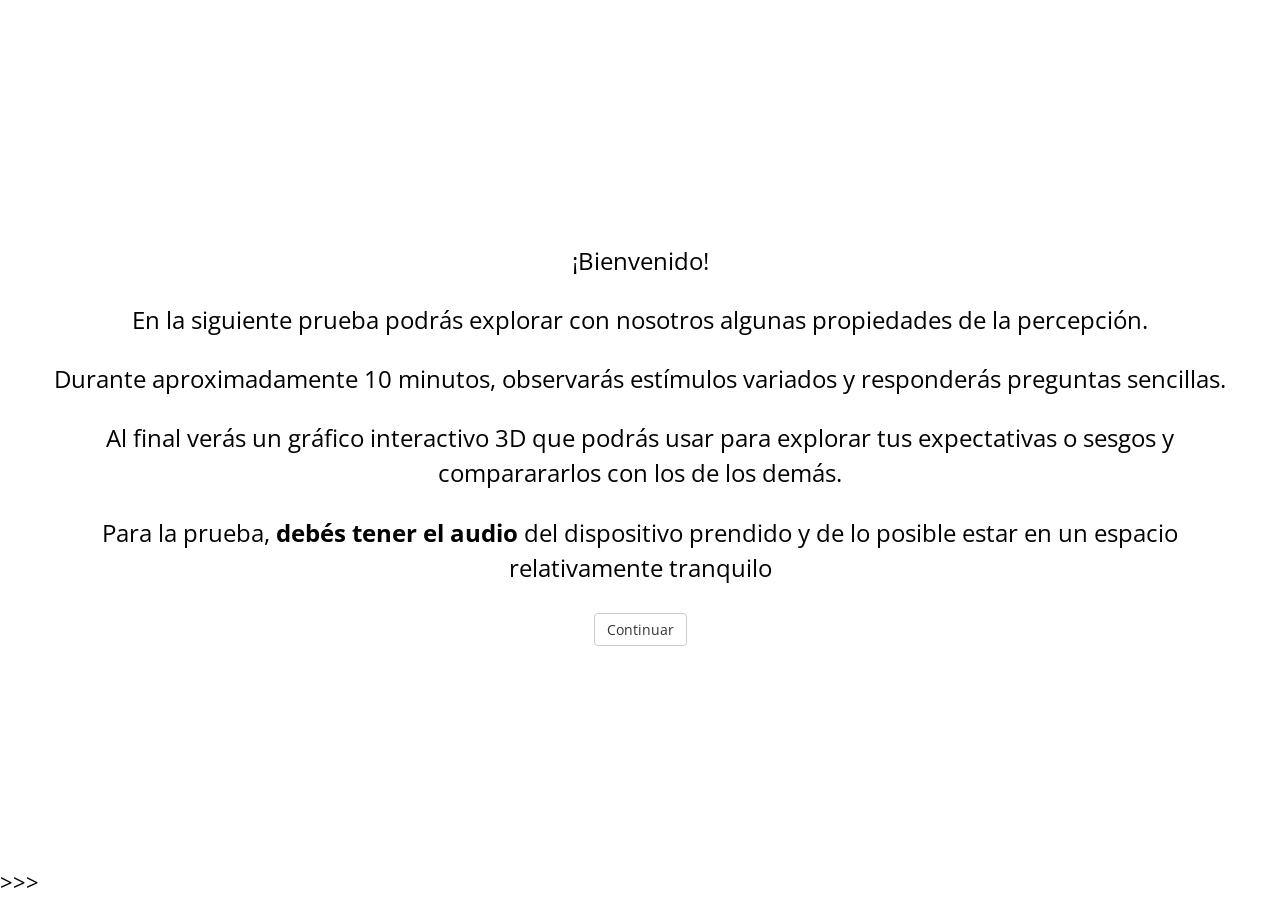
<file: index.html>
<!DOCTYPE html>
<meta charset="UTF-8">
<html>
  <head>
    <title>Mindspace</title>
    <link rel="icon" type="image/png" href="static/media/misc/favicon.ico">
    <link rel="stylesheet" href="static/jspsych/css/jspsych.css"></link>
    <script src="static/jspsych/jspsych.js"></script>
    <script src="static/jspsych/plugins/jspsych-html-slider-response.js"></script>
    <script src="static/jspsych/plugins/jspsych-audio-button-response.js"></script>
    <script src="static/jspsych/plugins/jspsych-video.js"></script>
    <script src="static/jspsych/plugins/jspsych-free-sort.js"></script>
    <script src="static/jspsych/plugins/jspsych-survey-text.js?v=6"></script>
    <script src="static/jspsych/plugins/jspsych-html-button-response.js"></script>
    <script src="static/jspsych/plugins/jspsych-survey-multi-choice.js"></script>
    <script src="static/jquery-3.3.1.js"></script>
  </head>
  <body></body>
  <script>
  
  var bienvenida = {
    type: "html-button-response",
    stimulus: "<font size=5.5><p>¡Bienvenido!</p><p>En la siguiente prueba podrás explorar con nosotros algunas propiedades de la percepción.</p>"+
    "<p>Durante aproximadamente 10 minutos, observarás estímulos variados y responderás preguntas sencillas.</p>"+
    "<p>Al final verás un gráfico interactivo 3D que podrás usar para explorar tus expectativas o sesgos y comparararlos con los de los demás.</p>"+
    "<p>Para la prueba, <b>debés tener el audio</b> del dispositivo prendido y de lo posible estar en un espacio relativamente tranquilo</p>",
    trial_duration: 900000,
    choices: ['Continuar'],
    };
  
  var consentimiento = {
    type: "html-button-response",
    stimulus: "<font size=5.5><p>Continuando con el experimento aceptás aportar los datos generados, ayudándonos en nuestra labor de curiosidad científica. </p>"+
    "<p>Si ya juntaste la valentía suficiente, focalizá tu atención todo lo que puedas... y continuá</p>",
    choices : ['Continuar'],
    };
  
  var instruct_vid = {
      type: "html-button-response",
      stimulus: "<font size=5.5><p>Te mostraremos dos videos cortos.</p>"+
          "<p>Observalos atentamente, luego deberás describirlos con todos los elementos y detalles que puedas.</p>" +
          "<p>Si se demora algunos segundos, por favor ten paciencia</p>", 
          choices : ['Continuar'],
    };

var yacasi = {
    type: "html-button-response",
    stimulus: "Falta muy poco, ¡ya casi terminamos!",
    trial_duration: 5000,
    choices : ['Continuar'],
    };

  var video1 = {
      type: 'video',
      width: 910,
      sources: ['./static/media/stimuli/chinitos.mp4'],
      stop:15,
      autoplay: true, 
      controls: false,
    };
  var video2 = {
      type: 'video',
      width: 950,
      sources: ['./static/media/stimuli/Londres.mp4'],
      stop:15,
      autoplay: true, 
      controls: false,
    };
  
  var descripcion = {
        type: 'survey-text',
        questions: [
        {prompt: 'Describí el video con el mayor detalle que puedas', value:'', rows: 30, colums: 400}
        ],
        button_label: 'Enviar',
        trial_duration: 900000
    };

var audio1 = {
      type: 'audio-button-response',
      choices: ['Menor', 'Mayor', 'No sé'],
      prompt: '<p>¿Qué tipo de acorde es?</p>',
      stimulus : './static/media/audios/1.ogg',
      };

var audio2 = {
      type: 'audio-button-response',
      choices: ['El primero', 'El segundo', 'No sé'],
      prompt: '<p>Se escuchan dos tonos. ¿Cuál es más agudo?</p>',
      stimulus : './static/media/audios/2.ogg'
      };

var audio3 = {
      type: 'audio-button-response',
      choices: ['El primer par', 'El segundo par', 'No sé'],
      prompt: '<p>Se tocan dos pares de notas. ¿Cuál tiene notas más alejadas entre si?</p>',
      stimulus : './static/media/audios/3.ogg'
      };


cols = 10
var imgs_colores = [];
for (var i = 1; i <= cols; i++) {
  imgs_colores.push("static/media/colores/" + i + ".png");
}

var colores = {
    type: 'free-sort',
    stimuli: imgs_colores,
    prompt: "<p>Ordená los colores según su gradiente, ¡lo más rapido que puedas!</p><p style='font-size:15px'>Esta es solo desde PC</p>",
    trial_duration: 65000,
    button_label: 'Continuar',
};


var genero = {
    type:'html-slider-response',
    labels:['Mujer', 'Varón'],
    stimulus: 'Indique su género',
    button_label: 'Continuar'
}

var pre_hist = {
    type: "html-button-response",
    stimulus: "<font size=5.5><p>Leé la siguiente <b>historia</b>. Visualizá y sentí los escenarios lo más nítidamente que puedas</p>",
    choices: ['Estoy listo']
    };

relato = '<p>En un restaurante muy elegante, alguien llama al mozo con un grito. Luego toma un trago de café, que está demasiado dulce y tibio. '+
          '<br>Enojado, se acomoda en su lugar causando un chirrido fuerte con su silla. Por la ventana se ve un día gris, y un edificio que contrasta con una fachada cuadriculada de colores vívidos. '+
          'Cerca de la entrada del edificio, una mujer, que no parecía poseer más que el viejo colchón violeta donde se acostaba, ríe mientras alimenta a un diminiuto bebé con sobras de una hamburguesa que encontró en el cordón. '+
          'El café tibio no es tan importante.</p>'

var historia = {
        type: "html-button-response",
        stimulus: relato,
        trial_duration: 900000,
        choices : ['Continuar']
    };

var recuerdo = {
        type: 'survey-text',
        questions: [
        {prompt: 'Describa todo lo que recuerde de la <b>historia leída</b> inicial', value:'', rows: 30, colums: 400}
        ],
        button_label: 'Continuar',
        trial_duration: 900000
    };


var mate = {
  type: 'survey-multi-choice',
  questions: [{prompt: "Un palo de Hockey y una bocha vale $1,10, sabiendo que el palo vale $1,00 más que la bocha. ¿Cuánto vale la bocha?", 
          options: ['1,05', '0,05', '0,95', '0,10', 'No sé'] , horizontal:true,required:true, button_label:'Continuar'}],
};

options_ = ['0 años (nada)',1,2,3,4,5,6,7,8,9, '10 años']
var años = {
    type: 'survey-multi-choice',
    preamble: 'Indique durante cuantos años sostuvo (mínimo 1 h por semana) las siguientes actividades:',
    questions: [{prompt: "Interpretación o composición musical", options: options_, horizontal:true,required:true},
    {prompt: "Deporte o act. física individual", options: options_, horizontal:true, required:true},
    {prompt: "Deporte o act. física grupal", options: options_, horizontal:true,required:true},
    {prompt: "Artes plásticas", options: options_, horizontal:true, required:true},
    {prompt: "Artes escénicas", options: options_, horizontal:true, required:true},
    {prompt: "Artes visuales / diseño / fotografía", options: options_, horizontal:true, required:true},
    {prompt: "Investigación científica", options: options_, horizontal:true, required:true},
    {prompt: "Programación", options: options_, horizontal:true, required:true},
    ],
    button_label: 'Continuar',
};

options_ = ['0 minutos', '0-30', '30-60 minutos', '1-2 horas', '2-3', '3-5', '5 horas o más']  
var horas = {
    type: 'survey-multi-choice',
    preamble: 'Indique cuantas horas en promedio dedica por día a las siguientes actividades:',
    questions: [{prompt: "Interpretación o composición musical", options: options_, horizontal:true,required:true},
    {prompt: "Deporte o act. física individual", options: options_, horizontal:true, required:true},
    {prompt: "Deporte o act. física grupal)", options: options_, horizontal:true,required:true},
    {prompt: "Artes plásticas", options: options_, horizontal:true, required:true},
    {prompt: "Artes escénicas", options: options_, horizontal:true, required:true},
    {prompt: "Artes visuales / diseño / fotografía", options: options_, horizontal:true, required:true},
    {prompt: "Investigación científica", options: options_, horizontal:true, required:true},
    {prompt: "Programación", options: options_, horizontal:true, required:true},
    {prompt: "Netflix", options: options_, horizontal:true, required:true},
    {prompt: "Televisión", options: options_, horizontal:true, required:true},
    {prompt: "Facebook", options: options_, horizontal:true, required:true},
    {prompt: "Instagram", options: options_, horizontal:true, required:true},
    {prompt: "Trabajo en PC", options: options_, horizontal:true, required:true},
    ],
    button_label: 'Continuar',
};


options_ = [0,1,2,3,4,5,6,7,8,9,10]  
var subjetivo = {
    type: 'survey-multi-choice',
    preamble: 'Se presentan entidades de distinta naturaleza. Del 1 al 10, puntúe cada una según la importancia que tenga para vos la/el...',
    questions: [{prompt: "Arte", options: options_, horizontal:true,required:true},
    {prompt: "Matemáticas o lógica", options: options_, horizontal:true,required:true},
    {prompt: "Literatura y humanidades", options: options_, horizontal:true, required:true},
    {prompt: "Audición", options: options_, horizontal:true, required:true},
    {prompt: "Visión", options: options_, horizontal:true,required:true},
    {prompt: "Gusto", options: options_, horizontal:true, required:true},
    {prompt: "Lenguaje", options: options_, horizontal:true, required:true},
    {prompt: "Emoción", options: options_, horizontal:true, required:true},
    {prompt: "Olfato", options: options_, horizontal:true, required:true},
    {prompt: "Tacto, calor", options: options_, horizontal:true, required:true},
    {prompt: "Tacto, texturas", options: options_, horizontal:true, required:true},
    {prompt: "Posición del cuerpo", options: options_, horizontal:true, required:true},
    {prompt: "Imaginación", options: options_, horizontal:true, required:true},
    {prompt: "Orientación en el tiempo", options: options_, horizontal:true, required:true},
    {prompt: "Orientación en el espacio", options: options_, horizontal:true, required:true},
    {prompt: "Afecto", options: options_, horizontal:true, required:true},
    {prompt: "Intelecto", options: options_, horizontal:true, required:true},
    {prompt: "Colores", options: options_, horizontal:true, required:true},
    {prompt: "Dia (0) o noche (10)", options: options_, horizontal:true, required:true},
    ],
    button_label: 'Continuar',
};

var empatia = {type: 'survey-multi-choice',
    preamble: '¿Qué emoción está sintiendo la persona? Elija la opción correcta:',
    questions: [{prompt: "<img src='./static/media/empatia/1.png'>", options: ["Alegre", "Compasivo/a", 'Irritado/a', 'Aburrido/a'], horizontal:true, required:true},
    {prompt: "<img src='./static/media/empatia/2.png'>", options: ["Aterrorizadeo/a", "Preocupado/a", 'Arrogante', 'Molesto/a'], horizontal:true, required:true},
    {prompt: "<img src='./static/media/empatia/3.png'>", options: ["Chistoso/a", "Conmocionado/a", 'Deseoso/a', 'Convencido/a'], horizontal:true, required:true},
    {prompt: "<img src='./static/media/empatia/4.png'>", options: ["Chistoso/a", "Insistente", 'Divertido/a', 'Relajado/a'], horizontal:true, required:true},
    {prompt: "<img src='./static/media/empatia/5.png'>", options: ['Irritado/a', 'Sarcastico/a', 'Preocupado/a', 'Simpático/a'], horizontal:true, required:true},
    {prompt: "<img src='./static/media/empatia/6.png'>", options: ["Aterrado/a", "Soñador/a", 'Impaciente', 'Alarmado/a'], horizontal:true, required:true},
    {prompt: "<img src='./static/media/empatia/7.png'>", options: ["Apenado/a", "Simpático/a", 'Incómodo/a', 'Desanimado/a'], horizontal:true, required:true},
    {prompt: "<img src='./static/media/empatia/8.png'>", options: ["Desanimado/a", "Aliviado/a", 'Tímido/a', 'Excitado/a'], horizontal:true, required:true},
    {prompt: "<img src='./static/media/empatia/9.png'>", options: ["Molesto/a", "Hostil", 'Horrorizado/a', 'Ensimismado/a'], horizontal:true, required:true},
    {prompt: "<img src='./static/media/empatia/10.png'>", options: ["Cauteloso/a", "Insistente", 'Aburrido/a', 'Aterrado/a'], horizontal:true, required:true},
    ],
    button_label: 'Continuar',
}
var personales = {
    type: 'survey-text',
    questions: [
        {prompt: '¿Cuál es tu nombre y/o apellido?', value: '', columns: 10},
      {prompt: '¿Cuántos años tenés?', value: '', columns: 10,required:true},
      {prompt: '¿Cuántas horas de sueño tuviste la noche anterior?', value: '', columns: 20, required:true},
      {prompt: '¿En qué barrio vivís?', value: '', columns: 10, required:true},
      {prompt: 'Ingresá tu altura y peso aproximadamente ("ej. 175 cm, 75 kg") ', value: '', columns: 20,required:true},
      {prompt: '¿Tiene o tuvo algun condición psiquiátrica?', value: '', columns: 20, required:true},
    ],
    button_label: 'Continuar',
}; 

var academia = {
      type: 'survey-text',
      questions:[
      {prompt: '¿Cuál es tu nivel de formación académica? Ej. "Secundario Completo", "Posgrado Incompleto", ... ', value: '', columns: 20, required:true},
      {prompt: '¿Qué carrera estudiás o estudiaste? (Si no, dejá vacío)', value: '', columns: 30, required:true},
      {prompt: 'Si estás haciendo una carrera, ¿hace cuántos años?', value: '', columns: 30, required:true},
      {prompt: '¿Hacés alguna actividad extracurricular como hobbie o trabajo? ¿Cuál?', value: '', columns: 30, required:true},
      ],
    button_label: 'Continuar'}

//timeline es la serie de pasos del experimento
  jsPsych.init({
    timeline: [bienvenida, consentimiento, pre_hist, historia, instruct_vid, video1,
    descripcion, video2, descripcion, colores, audio1, audio2, audio3, mate, empatia, 
    academia, personales, genero, yacasi, años, horas, subjetivo, recuerdo],

    on_finish: function() { $.ajax({
                        type: "POST",
                        data: {'data' : JSON.stringify(jsPsych.data.get().json())},
                        url: "http://18.224.4.208/postdata",
                        headers: {
                        'Content-Type': 'application/x-www-form-urlencoded'},
                        async:false,
                        }); window.location = 'https://cerebrock.github.io/mindspace/static/despedida.html'},
                        
  });
  //
</script>
</html>>>>
</file>
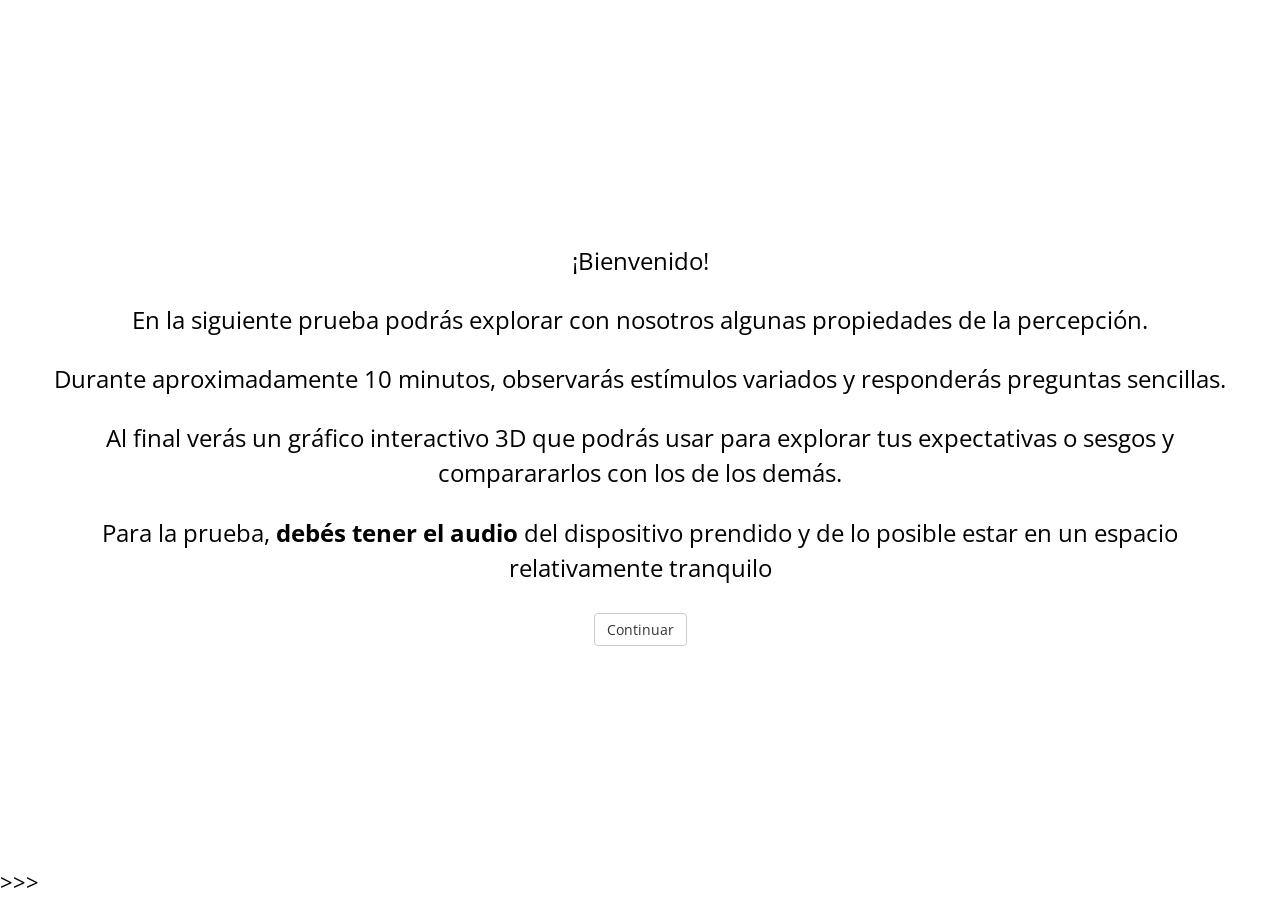
<file: aws/app/index.html>
<!DOCTYPE html>
<meta charset="UTF-8">
<html>
  <head>
    <title>Mindspace</title>
    <link rel="icon" type="image/png" href="static/media/misc/favicon.ico">
    <link rel="stylesheet" href="static/jspsych/css/jspsych.css"></link>
    <script src="static/jspsych/jspsych.js"></script>
    <script src="static/jspsych/plugins/jspsych-html-slider-response.js"></script>
    <script src="static/jspsych/plugins/jspsych-audio-button-response.js"></script>
    <script src="static/jspsych/plugins/jspsych-video.js"></script>
    <script src="static/jspsych/plugins/jspsych-free-sort.js"></script>
    <script src="static/jspsych/plugins/jspsych-survey-text.js?v=6"></script>
    <script src="static/jspsych/plugins/jspsych-html-button-response.js"></script>
    <script src="static/jspsych/plugins/jspsych-survey-multi-choice.js"></script>
    <script src="static/jquery-3.3.1.js"></script>
  </head>
  <body></body>
  <script>
  
  var bienvenida = {
    type: "html-button-response",
    stimulus: "<font size=5.5><p>¡Bienvenido!</p><p>En la siguiente prueba podrás explorar con nosotros algunas propiedades de la percepción.</p>"+
    "<p>Durante aproximadamente 10 minutos, observarás estímulos variados y responderás preguntas sencillas.</p>"+
    "<p>Al final verás un gráfico interactivo 3D que podrás usar para explorar tus expectativas o sesgos y comparararlos con los de los demás.</p>"+
    "<p>Para la prueba, <b>debés tener el audio</b> del dispositivo prendido y de lo posible estar en un espacio relativamente tranquilo</p>",
    trial_duration: 900000,
    choices: ['Continuar'],
    };
  
  var consentimiento = {
    type: "html-button-response",
    stimulus: "<font size=5.5><p>Continuando con el experimento aceptás aportar los datos generados, ayudándonos en nuestra labor de curiosidad científica. </p>"+
    "<p>Si ya juntaste la valentía suficiente, focalizá tu atención todo lo que puedas... y continuá</p>",
    choices : ['Continuar'],
    };
  
  var instruct_vid = {
      type: "html-button-response",
      stimulus: "<font size=5.5><p>Te mostraremos dos videos cortos.</p>"+
          "<p>Observalos atentamente, luego deberás describirlos con todos los elementos y detalles que puedas.</p>" +
          "<p>Si se demora algunos segundos, por favor ten paciencia</p>", 
          choices : ['Continuar'],
    };

var yacasi = {
    type: "html-button-response",
    stimulus: "Falta muy poco, ¡ya casi terminamos!",
    trial_duration: 5000,
    choices : ['Continuar'],
    };

  var video1 = {
      type: 'video',
      width: 910,
      sources: ['./static/media/stimuli/chinitos.mp4'],
      stop:15,
      autoplay: true, 
      controls: false,
    };
  var video2 = {
      type: 'video',
      width: 950,
      sources: ['./static/media/stimuli/Londres.mp4'],
      stop:15,
      autoplay: true, 
      controls: false,
    };
  
  var descripcion = {
        type: 'survey-text',
        questions: [
        {prompt: 'Describí el video con el mayor detalle que puedas', value:'', rows: 30, colums: 400}
        ],
        button_label: 'Enviar',
        trial_duration: 900000
    };

var audio1 = {
      type: 'audio-button-response',
      choices: ['Menor', 'Mayor', 'No sé'],
      prompt: '<p>¿Qué tipo de acorde es?</p>',
      stimulus : './static/media/audios/1.ogg',
      };

var audio2 = {
      type: 'audio-button-response',
      choices: ['El primero', 'El segundo', 'No sé'],
      prompt: '<p>Se escuchan dos tonos. ¿Cuál es más agudo?</p>',
      stimulus : './static/media/audios/2.ogg'
      };

var audio3 = {
      type: 'audio-button-response',
      choices: ['El primer par', 'El segundo par', 'No sé'],
      prompt: '<p>Se tocan dos pares de notas. ¿Cuál tiene notas más alejadas entre si?</p>',
      stimulus : './static/media/audios/3.ogg'
      };


cols = 10
var imgs_colores = [];
for (var i = 1; i <= cols; i++) {
  imgs_colores.push("static/media/colores/" + i + ".png");
}

var colores = {
    type: 'free-sort',
    stimuli: imgs_colores,
    prompt: "<p>Ordená los colores según su gradiente, ¡lo más rapido que puedas!</p><p style='font-size:15px'>Esta es solo desde PC</p>",
    trial_duration: 65000,
    button_label: 'Continuar',
};


var genero = {
    type:'html-slider-response',
    labels:['Mujer', 'Varón'],
    stimulus: 'Indique su género',
    button_label: 'Continuar'
}

var pre_hist = {
    type: "html-button-response",
    stimulus: "<font size=5.5><p>Leé la siguiente <b>historia</b>. Visualizá y sentí los escenarios lo más nítidamente que puedas</p>",
    choices: ['Estoy listo']
    };

relato = '<p>En un restaurante muy elegante, alguien llama al mozo con un grito. Luego toma un trago de café, que está demasiado dulce y tibio. '+
          '<br>Enojado, se acomoda en su lugar causando un chirrido fuerte con su silla. Por la ventana se ve un día gris, y un edificio que contrasta con una fachada cuadriculada de colores vívidos. '+
          'Cerca de la entrada del edificio, una mujer, que no parecía poseer más que el viejo colchón violeta donde se acostaba, ríe mientras alimenta a un diminiuto bebé con sobras de una hamburguesa que encontró en el cordón. '+
          'El café tibio no es tan importante.</p>'

var historia = {
        type: "html-button-response",
        stimulus: relato,
        trial_duration: 900000,
        choices : ['Continuar']
    };

var recuerdo = {
        type: 'survey-text',
        questions: [
        {prompt: 'Describa todo lo que recuerde de la <b>historia leída</b> inicial', value:'', rows: 30, colums: 400}
        ],
        button_label: 'Continuar',
        trial_duration: 900000
    };


var mate = {
  type: 'survey-multi-choice',
  questions: [{prompt: "Un palo de Hockey y una bocha vale $1,10, sabiendo que el palo vale $1,00 más que la bocha. ¿Cuánto vale la bocha?", 
          options: ['1,05', '0,05', '0,95', '0,10', 'No sé'] , horizontal:true,required:true, button_label:'Continuar'}],
};

options_ = ['0 años (nada)',1,2,3,4,5,6,7,8,9, '10 años']
var años = {
    type: 'survey-multi-choice',
    preamble: 'Indique durante cuantos años sostuvo (mínimo 1 h por semana) las siguientes actividades:',
    questions: [{prompt: "Interpretación o composición musical", options: options_, horizontal:true,required:true},
    {prompt: "Deporte o act. física individual", options: options_, horizontal:true, required:true},
    {prompt: "Deporte o act. física grupal", options: options_, horizontal:true,required:true},
    {prompt: "Artes plásticas", options: options_, horizontal:true, required:true},
    {prompt: "Artes escénicas", options: options_, horizontal:true, required:true},
    {prompt: "Artes visuales / diseño / fotografía", options: options_, horizontal:true, required:true},
    {prompt: "Investigación científica", options: options_, horizontal:true, required:true},
    {prompt: "Programación", options: options_, horizontal:true, required:true},
    ],
    button_label: 'Continuar',
};

options_ = ['0 minutos', '0-30', '30-60 minutos', '1-2 horas', '2-3', '3-5', '5 horas o más']  
var horas = {
    type: 'survey-multi-choice',
    preamble: 'Indique cuantas horas en promedio dedica por día a las siguientes actividades:',
    questions: [{prompt: "Interpretación o composición musical", options: options_, horizontal:true,required:true},
    {prompt: "Deporte o act. física individual", options: options_, horizontal:true, required:true},
    {prompt: "Deporte o act. física grupal)", options: options_, horizontal:true,required:true},
    {prompt: "Artes plásticas", options: options_, horizontal:true, required:true},
    {prompt: "Artes escénicas", options: options_, horizontal:true, required:true},
    {prompt: "Artes visuales / diseño / fotografía", options: options_, horizontal:true, required:true},
    {prompt: "Investigación científica", options: options_, horizontal:true, required:true},
    {prompt: "Programación", options: options_, horizontal:true, required:true},
    {prompt: "Netflix", options: options_, horizontal:true, required:true},
    {prompt: "Televisión", options: options_, horizontal:true, required:true},
    {prompt: "Facebook", options: options_, horizontal:true, required:true},
    {prompt: "Instagram", options: options_, horizontal:true, required:true},
    {prompt: "Trabajo en PC", options: options_, horizontal:true, required:true},
    ],
    button_label: 'Continuar',
};


options_ = [0,1,2,3,4,5,6,7,8,9,10]  
var subjetivo = {
    type: 'survey-multi-choice',
    preamble: 'Se presentan entidades de distinta naturaleza. Del 1 al 10, puntúe cada una según la importancia que tenga para vos la/el...',
    questions: [{prompt: "Arte", options: options_, horizontal:true,required:true},
    {prompt: "Matemáticas o lógica", options: options_, horizontal:true,required:true},
    {prompt: "Literatura y humanidades", options: options_, horizontal:true, required:true},
    {prompt: "Audición", options: options_, horizontal:true, required:true},
    {prompt: "Visión", options: options_, horizontal:true,required:true},
    {prompt: "Gusto", options: options_, horizontal:true, required:true},
    {prompt: "Lenguaje", options: options_, horizontal:true, required:true},
    {prompt: "Emoción", options: options_, horizontal:true, required:true},
    {prompt: "Olfato", options: options_, horizontal:true, required:true},
    {prompt: "Tacto, calor", options: options_, horizontal:true, required:true},
    {prompt: "Tacto, texturas", options: options_, horizontal:true, required:true},
    {prompt: "Posición del cuerpo", options: options_, horizontal:true, required:true},
    {prompt: "Imaginación", options: options_, horizontal:true, required:true},
    {prompt: "Orientación en el tiempo", options: options_, horizontal:true, required:true},
    {prompt: "Orientación en el espacio", options: options_, horizontal:true, required:true},
    {prompt: "Afecto", options: options_, horizontal:true, required:true},
    {prompt: "Intelecto", options: options_, horizontal:true, required:true},
    {prompt: "Colores", options: options_, horizontal:true, required:true},
    {prompt: "Dia (0) o noche (10)", options: options_, horizontal:true, required:true},
    ],
    button_label: 'Continuar',
};

var empatia = {type: 'survey-multi-choice',
    preamble: '¿Qué emoción está sintiendo la persona? Elija la opción correcta:',
    questions: [{prompt: "<img src='./static/media/empatia/1.png'>", options: ["Alegre", "Compasivo/a", 'Irritado/a', 'Aburrido/a'], horizontal:true, required:true},
    {prompt: "<img src='./static/media/empatia/2.png'>", options: ["Aterrorizadeo/a", "Preocupado/a", 'Arrogante', 'Molesto/a'], horizontal:true, required:true},
    {prompt: "<img src='./static/media/empatia/3.png'>", options: ["Chistoso/a", "Conmocionado/a", 'Deseoso/a', 'Convencido/a'], horizontal:true, required:true},
    {prompt: "<img src='./static/media/empatia/4.png'>", options: ["Chistoso/a", "Insistente", 'Divertido/a', 'Relajado/a'], horizontal:true, required:true},
    {prompt: "<img src='./static/media/empatia/5.png'>", options: ['Irritado/a', 'Sarcastico/a', 'Preocupado/a', 'Simpático/a'], horizontal:true, required:true},
    {prompt: "<img src='./static/media/empatia/6.png'>", options: ["Aterrado/a", "Soñador/a", 'Impaciente', 'Alarmado/a'], horizontal:true, required:true},
    {prompt: "<img src='./static/media/empatia/7.png'>", options: ["Apenado/a", "Simpático/a", 'Incómodo/a', 'Desanimado/a'], horizontal:true, required:true},
    {prompt: "<img src='./static/media/empatia/8.png'>", options: ["Desanimado/a", "Aliviado/a", 'Tímido/a', 'Excitado/a'], horizontal:true, required:true},
    {prompt: "<img src='./static/media/empatia/9.png'>", options: ["Molesto/a", "Hostil", 'Horrorizado/a', 'Ensimismado/a'], horizontal:true, required:true},
    {prompt: "<img src='./static/media/empatia/10.png'>", options: ["Cauteloso/a", "Insistente", 'Aburrido/a', 'Aterrado/a'], horizontal:true, required:true},
    ],
    button_label: 'Continuar',
}
var personales = {
    type: 'survey-text',
    questions: [
        {prompt: '¿Cuál es tu nombre y/o apellido?', value: '', columns: 10},
      {prompt: '¿Cuántos años tenés?', value: '', columns: 10,required:true},
      {prompt: '¿Cuántas horas de sueño tuviste la noche anterior?', value: '', columns: 20, required:true},
      {prompt: '¿En qué barrio vivís?', value: '', columns: 10, required:true},
      {prompt: 'Ingresá tu altura y peso aproximadamente ("ej. 175 cm, 75 kg") ', value: '', columns: 20,required:true},
      {prompt: '¿Tiene o tuvo algun condición psiquiátrica?', value: '', columns: 20, required:true},
    ],
    button_label: 'Continuar',
}; 

var academia = {
      type: 'survey-text',
      questions:[
      {prompt: '¿Cuál es tu nivel de formación académica? Ej. "Secundario Completo", "Posgrado Incompleto", ... ', value: '', columns: 20, required:true},
      {prompt: '¿Qué carrera estudiás o estudiaste? (Si no, dejá vacío)', value: '', columns: 30, required:true},
      {prompt: 'Si estás haciendo una carrera, ¿hace cuántos años?', value: '', columns: 30, required:true},
      {prompt: '¿Hacés alguna actividad extracurricular como hobbie o trabajo? ¿Cuál?', value: '', columns: 30, required:true},
      ],
    button_label: 'Continuar'}

//timeline es la serie de pasos del experimento
  jsPsych.init({
    timeline: [bienvenida, consentimiento, pre_hist, historia, instruct_vid, video1,
    descripcion, video2, descripcion, colores, audio1, audio2, audio3, mate, empatia, 
    academia, personales, genero, yacasi, años, horas, subjetivo, recuerdo],

    on_finish: function() { $.ajax({
                        type: "POST",
                        data: {'data' : JSON.stringify(jsPsych.data.get().json())},
                        url: "https://f5df975f.ngrok.io/postdata",
                        headers: {
                        'Content-Type': 'application/x-www-form-urlencoded'},
                        async:false,
                        }); window.location = 'https://cerebrock.github.io/mindspace/static/despedida.html'},
                        
  });
  //
</script>
</html>>>>
</file>
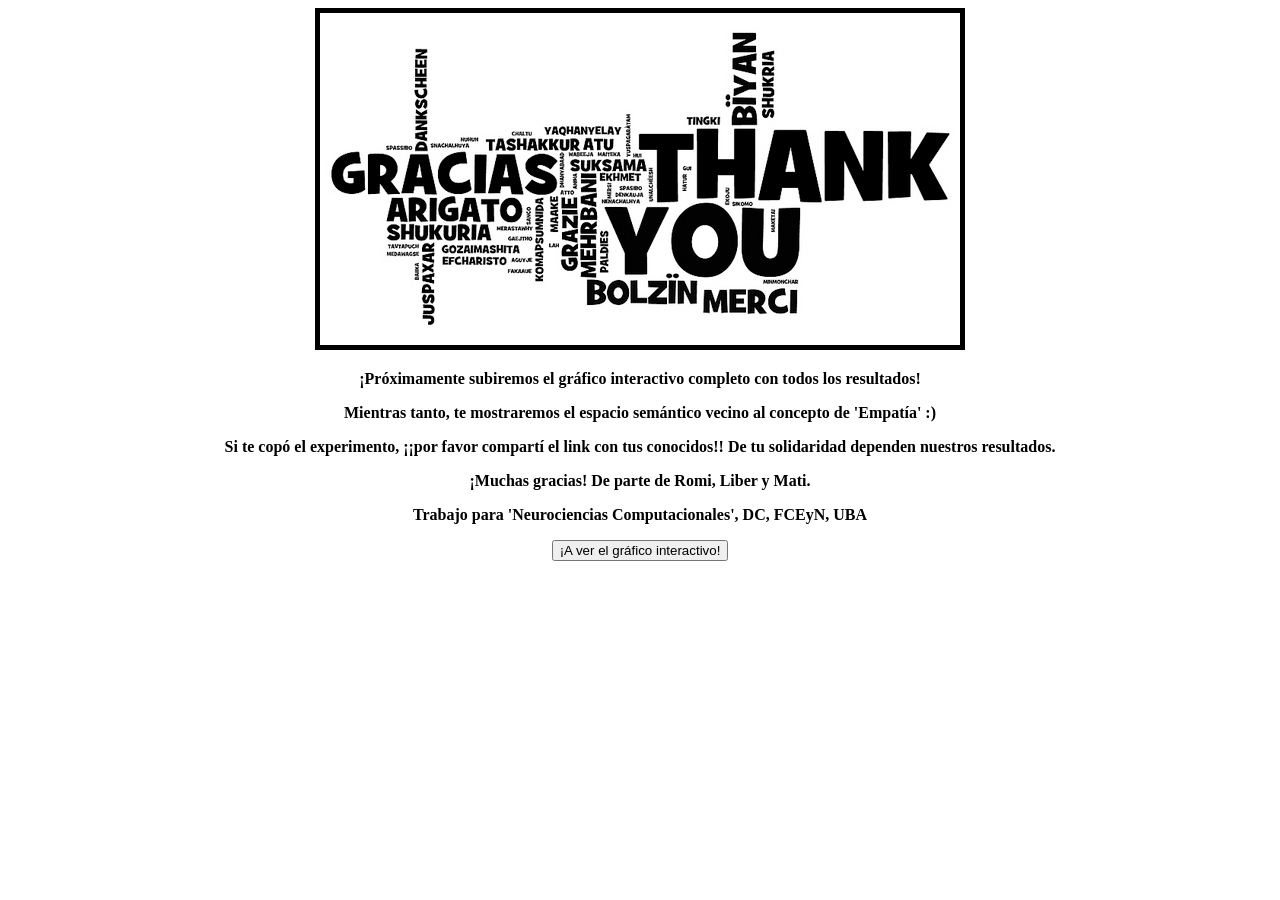
<file: static/despedida.html>
<!DOCTYPE html>
<html>
<body>

<div align='center' style='font-size:25'><img src='https://cerebrock.github.io/mindspace/static/media/misc/thanks.jpg'><p><b>¡Próximamente subiremos el gráfico interactivo completo con todos los resultados!</p><p>Mientras tanto, te mostraremos el espacio semántico vecino al concepto de 'Empatía' :)</p>
<p>Si te copó el experimento, ¡¡por favor compartí el link con tus conocidos!! De tu solidaridad dependen nuestros resultados. </p><p>¡Muchas gracias! De parte de Romi, Liber y Mati.</p><p></p><p>Trabajo para 'Neurociencias Computacionales', DC, FCEyN, UBA</p>
<button onClick="javascript:window.location.href='https://cerebrock.github.io/mindspace/other/analisis/hermoso.html'">¡A ver el gráfico interactivo!</button></b></div>
</body>
</html>
</file>
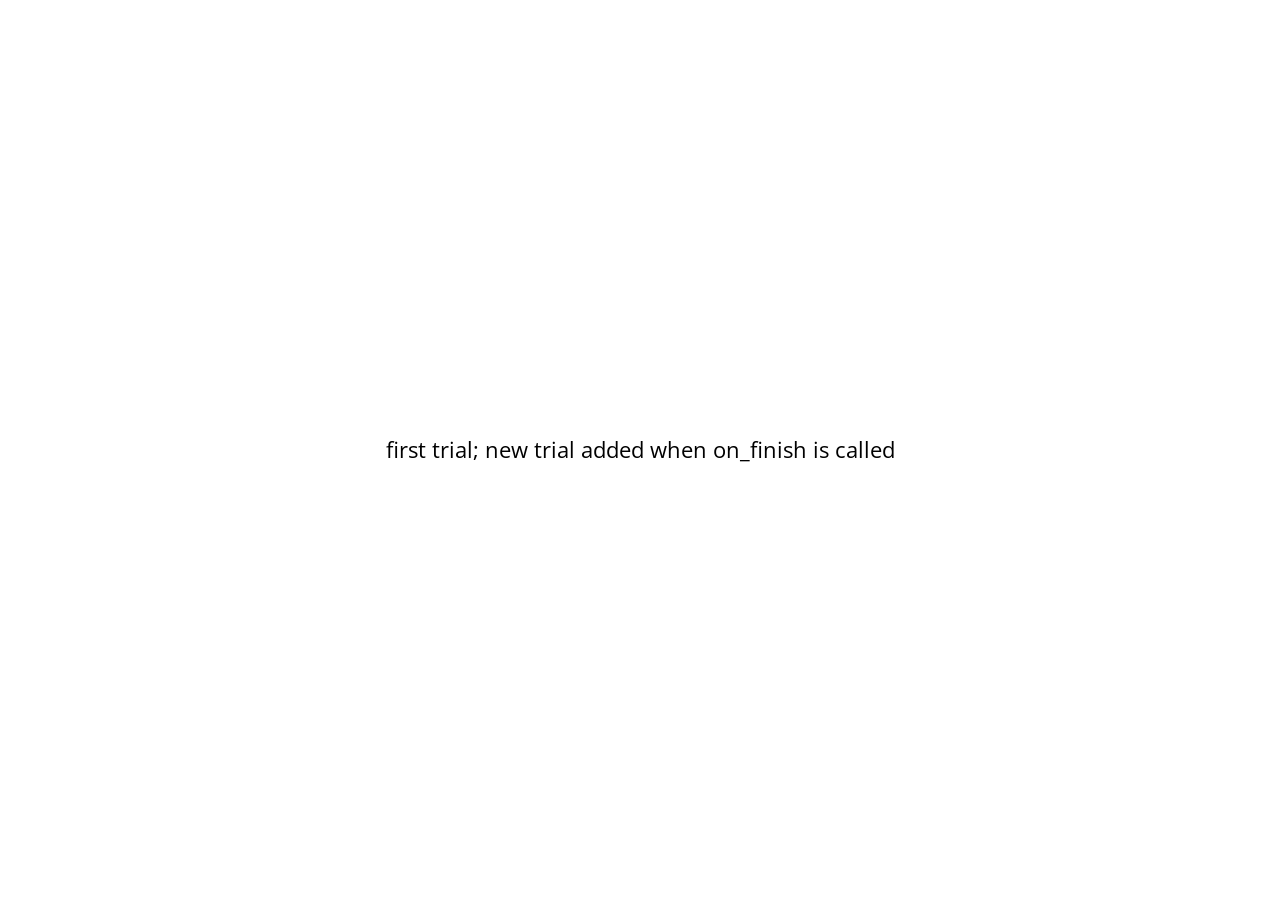
<file: static/jspsych/examples/add-to-end-of-timeline.html>
<!DOCTYPE html>
<html>
  <head>
    <script src="../jspsych.js"></script>
    <script src="../plugins/jspsych-html-keyboard-response.js"></script>
    <script src="../plugins/jspsych-image-keyboard-response.js"></script>
    <link rel="stylesheet" href="../css/jspsych.css"></link>
  </head>
  <body></body>
  <script>

  var first = {
    type: 'html-keyboard-response',
    stimulus: 'first trial; new trial added when on_finish is called',
    on_finish: function(){
      jsPsych.pauseExperiment();
      jsPsych.addNodeToEndOfTimeline({
        timeline: [{
          type: 'image-keyboard-response',
          stimulus: 'img/happy_face_4.jpg'
        }]
      }, jsPsych.resumeExperiment)
    }
  }

  jsPsych.init({
    timeline: [first],
    on_finish: function(){jsPsych.data.displayData(); }
  });

  </script>
</html>
</file>
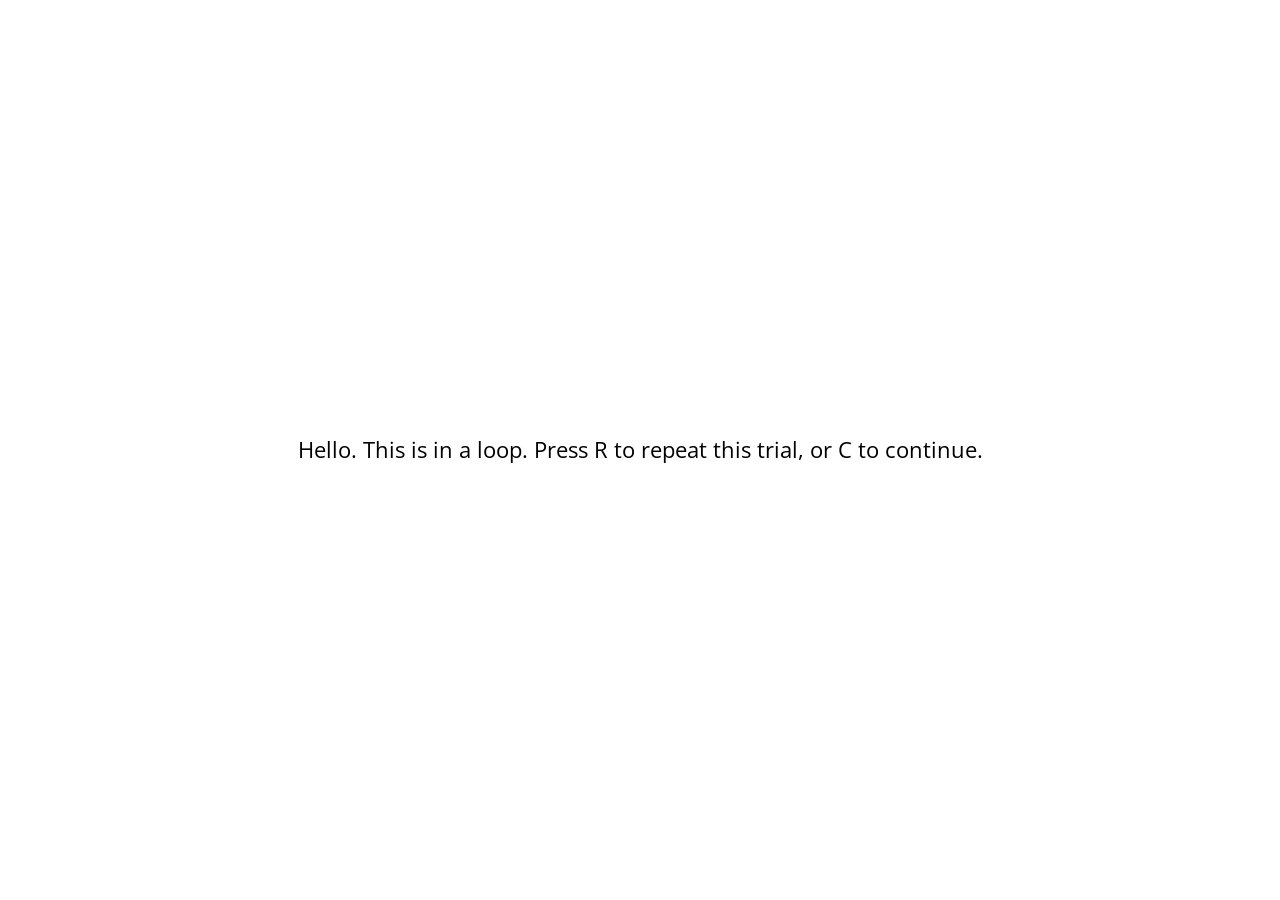
<file: static/jspsych/examples/conditional-and-loop-functions.html>
<!DOCTYPE html>
<html>
  <head>
    <script src="../jspsych.js"></script>
    <script src="../plugins/jspsych-html-keyboard-response.js"></script>
    <link rel="stylesheet" href="../css/jspsych.css"></link>
  </head>
  <body></body>
  <script>

  var trial = {
    type: 'html-keyboard-response',
    stimulus: 'Hello. This is in a loop. Press R to repeat this trial, or C to continue.',
    choices: ['r','c']
  }

  var loop_node = {
    timeline: [trial],
    loop_function: function(data){
      if(jsPsych.pluginAPI.convertKeyCharacterToKeyCode('r') == data.values()[0].key_press){
        return true;
      } else {
        return false;
      }
    }
  }

  var pre_if_trial = {
    type: 'html-keyboard-response',
    stimulus: 'The next trial is in a conditional statement. Press S to skip it, or V to view it.',
    choices: ['s','v']
  }

  var if_trial = {
    type: 'html-keyboard-response',
    stimulus: 'You chose to view the trial. Press any key to continue.'
  }

  var if_node = {
    timeline: [if_trial],
    conditional_function: function(){
      var data = jsPsych.data.get().last(1).values()[0];
      if(data.key_press == jsPsych.pluginAPI.convertKeyCharacterToKeyCode('s')){
        return false;
      } else {
        return true;
      }
    }
  }

  var after_if_trial = {
    type: 'html-keyboard-response',
    stimulus: 'This is the trial after the conditional.'
  }

  jsPsych.init({
    timeline: [loop_node, pre_if_trial, if_node, after_if_trial],
    on_finish: function(){ jsPsych.data.displayData(); },
    default_iti: 200
  });

  </script>
</html>
</file>
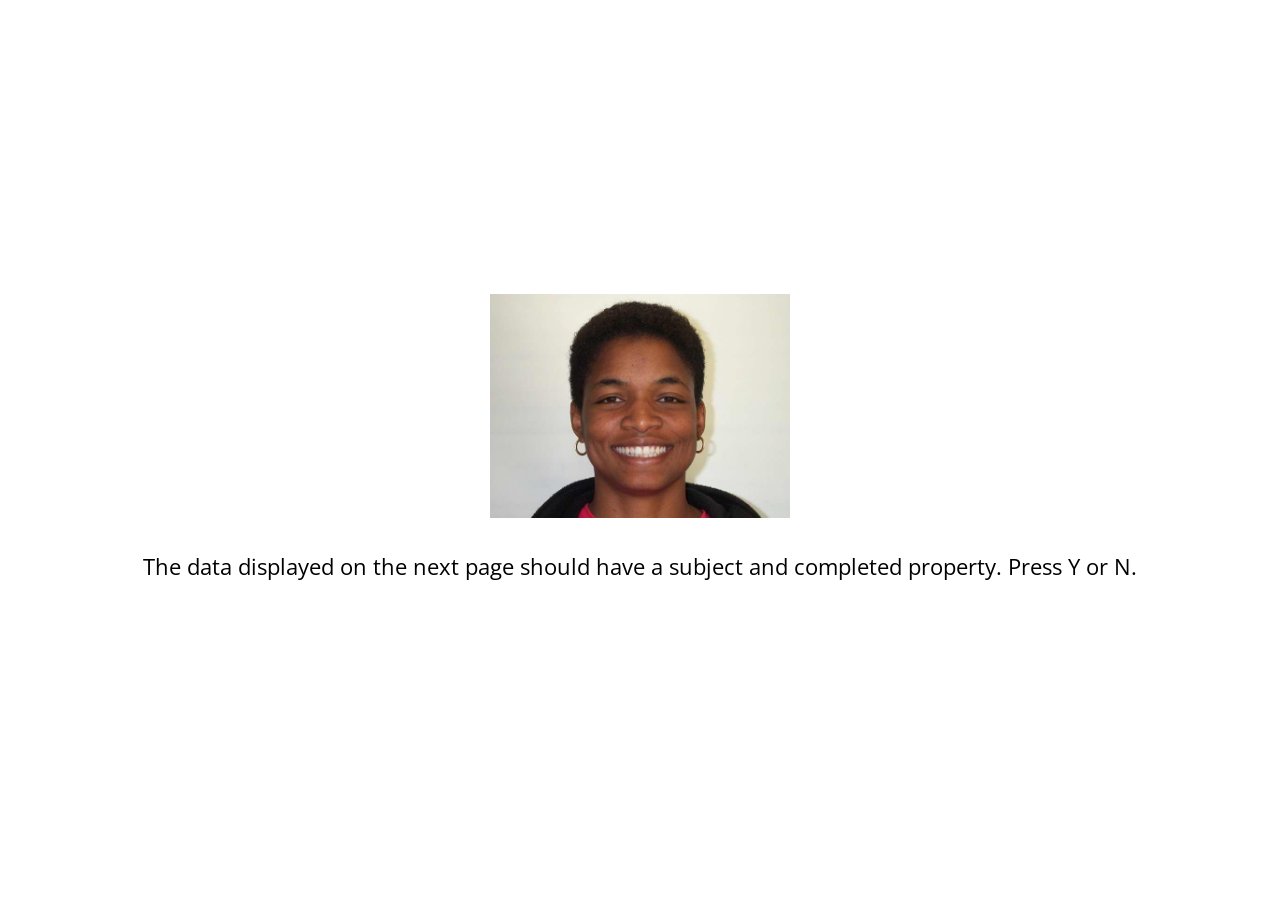
<file: static/jspsych/examples/data-add-properties.html>
<!DOCTYPE html>
<html>

<head>
  <script src="../jspsych.js"></script>
  <script src="../plugins/jspsych-image-keyboard-response.js"></script>
  <link rel="stylesheet" href="../css/jspsych.css"></link>
  <style>
    img {
      width: 300px;
    }
  </style>
</head>
<body></body>
<script>
  var block_1 = {
    type: 'image-keyboard-response',
    stimulus: 'img/happy_face_1.jpg',
    choices: [89, 78], // Y or N
    prompt: '<p>The data displayed on the next page should have a subject and completed property. Press Y or N.</p>'
  }

  jsPsych.data.addProperties({
    subject: 1
  });


  jsPsych.init({
    timeline: [block_1],
    on_finish: function() {
      jsPsych.data.addProperties({
        completed: true
      });
      // data should have a subject and completed field for each trial.
      jsPsych.data.displayData();
    }
  });
</script>

</html>
</file>
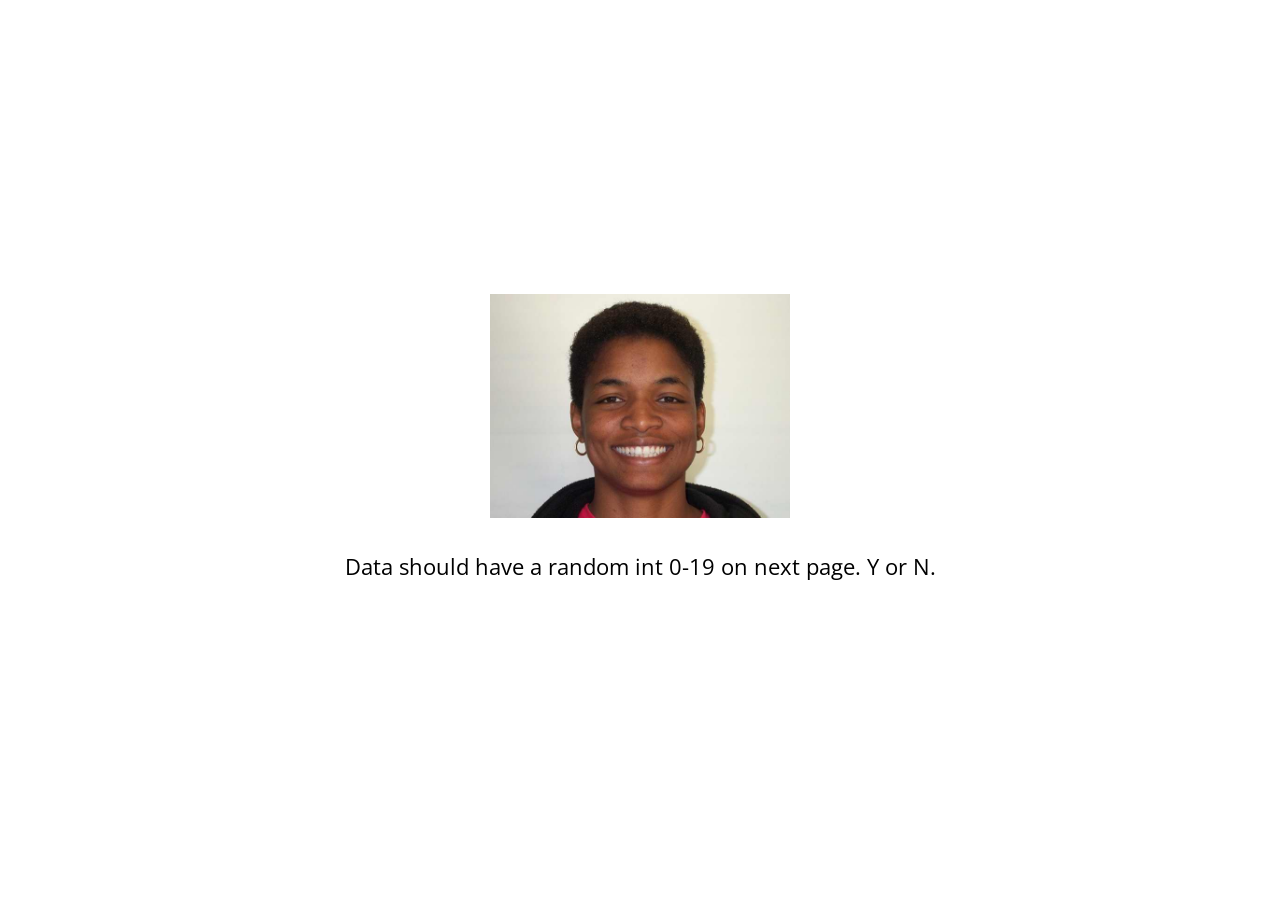
<file: static/jspsych/examples/data-as-function.html>
<!DOCTYPE html>
<html>

<head>
  <script src="../jspsych.js"></script>
  <script src="../plugins/jspsych-image-keyboard-response.js"></script>
  <link rel="stylesheet" href="../css/jspsych.css"></link>
  <style>
    img {
      width: 300px;
    }
  </style>
</head>
<body></body>
<script>
  var block_1 = {
    type: 'image-keyboard-response',
    stimulus: 'img/happy_face_1.jpg',
    choices: [89, 78], // Y or N
    prompt: '<p>Data should have a random int 0-19 on next page. Y or N.</p>',
    data: function() {
      return {
        random_number: Math.floor(Math.random() * 20)
      }
    }
  }

  jsPsych.init({
    timeline: [block_1],
    on_finish: function() {
      jsPsych.data.displayData();
    }
  });
</script>

</html>
</file>
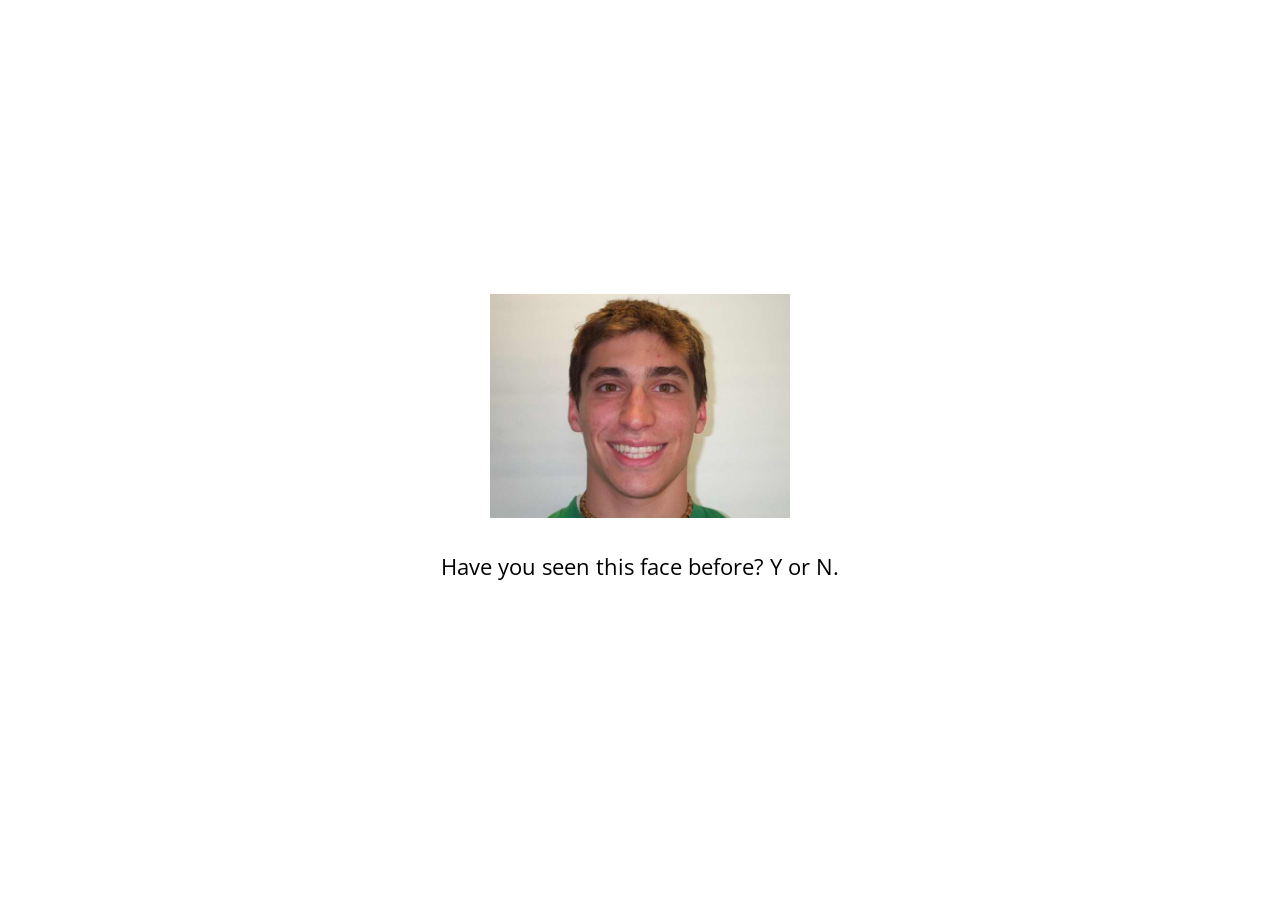
<file: static/jspsych/examples/data-from-timeline.html>
<!DOCTYPE html>
<html>

<head>

  <script src="../jspsych.js"></script>
  <script src="../plugins/jspsych-image-keyboard-response.js"></script>
  <link rel="stylesheet" href="../css/jspsych.css"></link>
  <style>
    img {
      width: 300px;
    }
  </style>
</head>
<body></body>
<script>
  var trial_1 = {
    stimulus: 'img/happy_face_4.jpg',
  }

  var trial_2 = {
    stimulus: 'img/sad_face_4.jpg',
  }

  var trial_3 = {
    stimulus: 'img/sad_face_3.jpg',
  }

  var node = {
    type: 'image-keyboard-response',
    timeline: [trial_1, trial_2, trial_3],
    choices: [89, 78], // Y or N
    prompt: '<p>Have you seen this face before? Y or N.</p>',
    data: {
      node_data: true
    },
    on_finish: function(){
      console.log(jsPsych.data.getLastTimelineData().json());
    }
  }


  jsPsych.init({
    timeline: [node],
    on_finish: function() {
      jsPsych.data.displayData();
    },
    default_iti: 250
  });
</script>

</html>
</file>
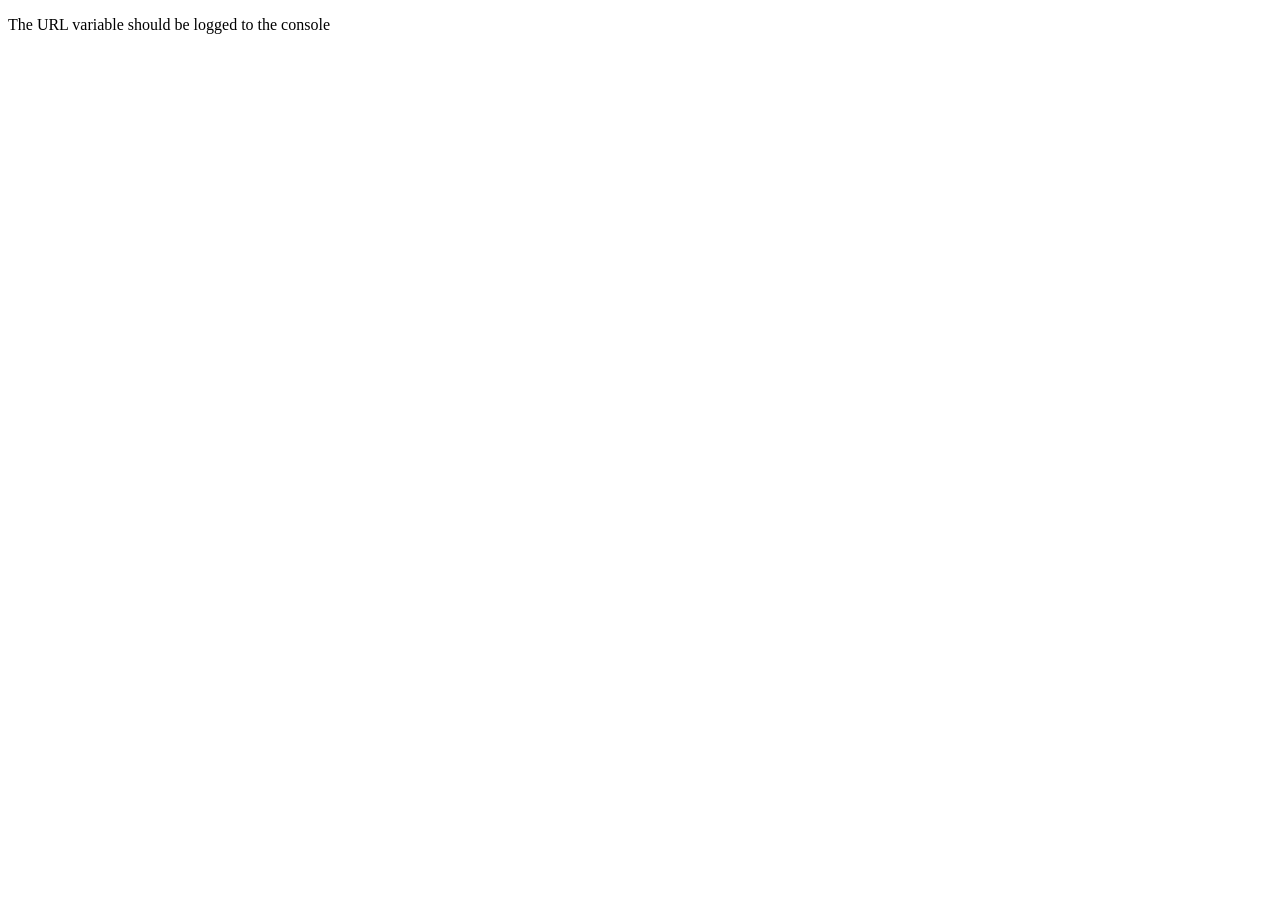
<file: static/jspsych/examples/data-from-url.html>
<!DOCTYPE html>
<html>
  <head>
    <script src="../jspsych.js"></script>
    <link rel="stylesheet" href="../css/jspsych.css"></link>
  </head>
  <body>
    <p>The URL variable should be logged to the console</p>
  </body>
  <script>

  if(typeof jsPsych.data.getURLVariable('v1') == 'undefined'){
    window.location = window.location + '?v1=abc&v2=def';
  }

  console.log(JSON.stringify(jsPsych.data.urlVariables()));

  console.log(jsPsych.data.getURLVariable('v1'));

  </script>
</html>
</file>
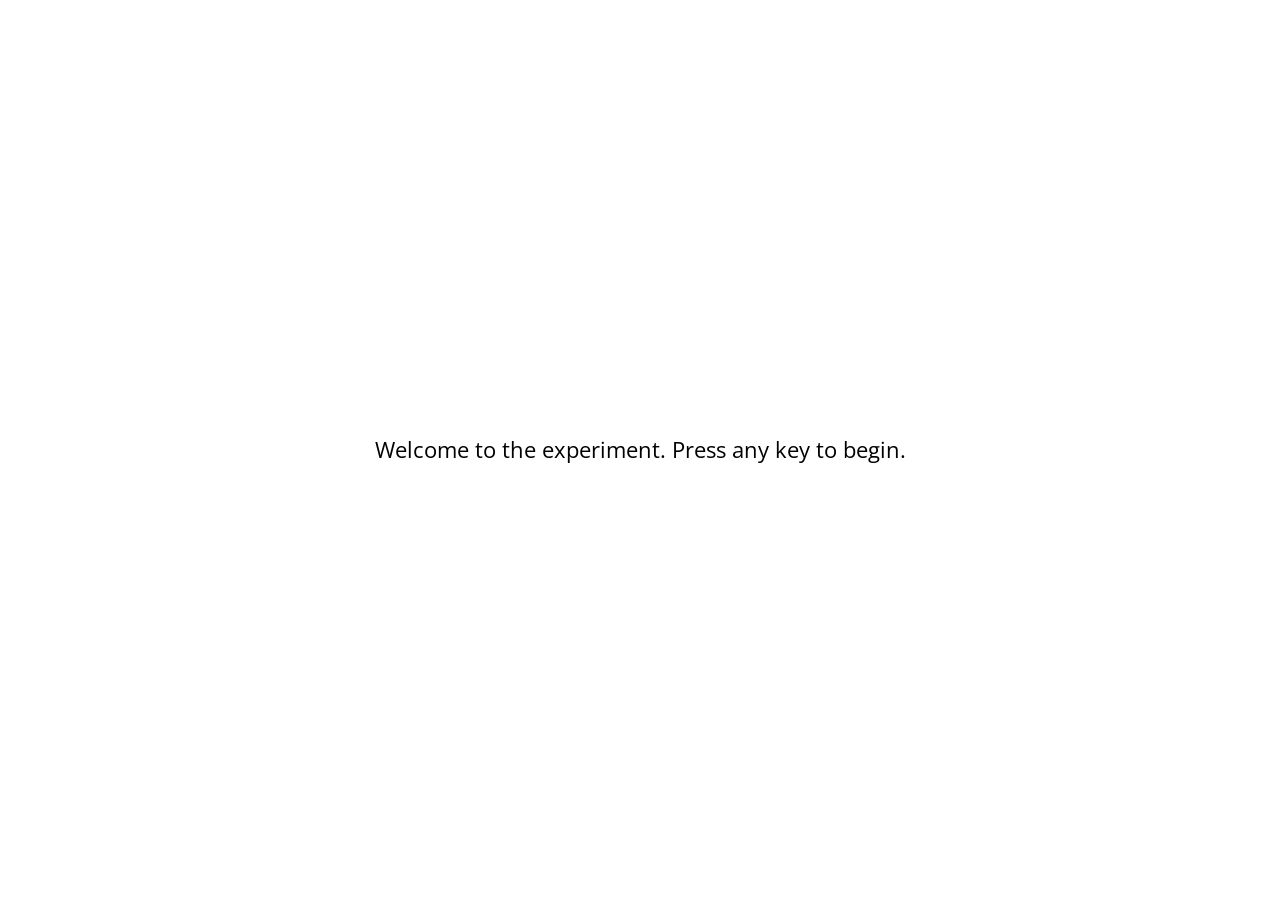
<file: static/jspsych/examples/demo-flanker.html>
<!DOCTYPE html>
<html>
    <head>
        <title>Flanker Task</title>
        <script src="../jspsych.js"></script>
        <script src="../plugins/jspsych-html-keyboard-response.js"></script>
        <script src="../plugins/jspsych-image-keyboard-response.js"></script>
        <link rel="stylesheet" href="../css/jspsych.css">
    </head>
    <body>
    </body>
    <script>
        /* experiment parameters */
        var reps_per_trial_type = 4;

        /*set up welcome block*/
        var welcome = {
          type: "html-keyboard-response",
          stimulus: "Welcome to the experiment. Press any key to begin."
        };

        /*set up instructions block*/
        var instructions = {
          type: "html-keyboard-response",
          stimulus: "<p>In this task, you will see five arrows on the screen, like the example below.</p>"+
            "<img src='img/inc1.png'></img>"+
            "<p>Press the left arrow key if the middle arrow is pointing left. (<)</p>"+
            "<p>Press the right arrow key if the middle arrow is pointing right. (>)</p>"+
            "<p>Press any key to begin.</p>",
          post_trial_gap: 1000
        };

        /*defining stimuli*/
        var test_stimuli = [
          {
            stimulus: "img/con1.png",
            data: { stim_type: 'congruent', direction: 'left'}
          },
          {
            stimulus: "img/con2.png",
            data: { stim_type: 'congruent', direction: 'right'}
          },
          {
            stimulus: "img/inc1.png",
            data: { stim_type: 'incongruent', direction: 'right'}
          },
          {
            stimulus: "img/inc2.png",
            data: { stim_type: 'incongruent', direction: 'left'}
          }
        ];

        /* defining test timeline */
        var test = {
          timeline: [{
            type: 'image-keyboard-response',
            choices: [37, 39],
            trial_duration: 1500,
            stimulus: jsPsych.timelineVariable('stimulus'),
            data: jsPsych.timelineVariable('data'),
            on_finish: function(data){
              var correct = false;
              if(data.direction == 'left' &&  data.key_press == 37 && data.rt > -1){
                correct = true;
              } else if(data.direction == 'right' && data.key_press == 39 && data.rt > -1){
                correct = true;
              }
              data.correct = correct;
            },
            post_trial_gap: function() {
                return Math.floor(Math.random() * 1500) + 500;
            }
          }],
          timeline_variables: test_stimuli,
          sample: {type: 'fixed-repetitions', size: reps_per_trial_type}
        };

        /*defining debriefing block*/
        var debrief = {
          type: "html-keyboard-response",
          stimulus: function() {
            var total_trials = jsPsych.data.get().filter({trial_type: 'image-keyboard-response'}).count();
            var accuracy = Math.round(jsPsych.data.get().filter({correct: true}).count() / total_trials * 100);
            var congruent_rt = Math.round(jsPsych.data.get().filter({correct: true, stim_type: 'congruent'}).select('rt').mean());
            var incongruent_rt = Math.round(jsPsych.data.get().filter({correct: true, stim_type: 'incongruent'}).select('rt').mean());
            return "<p>You responded correctly on <strong>"+accuracy+"%</strong> of the trials.</p> " +
            "<p>Your average response time for congruent trials was <strong>" + congruent_rt + "ms</strong>.</p>"+
            "<p>Your average response time for incongruent trials was <strong>" + incongruent_rt + "ms</strong>.</p>"+
            "<p>Press any key to complete the experiment. Thank you!</p>";
          }
        };

        /*set up experiment structure*/
        var timeline = [];
        timeline.push(welcome);
        timeline.push(instructions);
        timeline.push(test);
        timeline.push(debrief);

        /*start experiment*/
        jsPsych.init({
            timeline: timeline,
            on_finish: function() {
                jsPsych.data.displayData();
            }
        });
    </script>
</html>
</file>
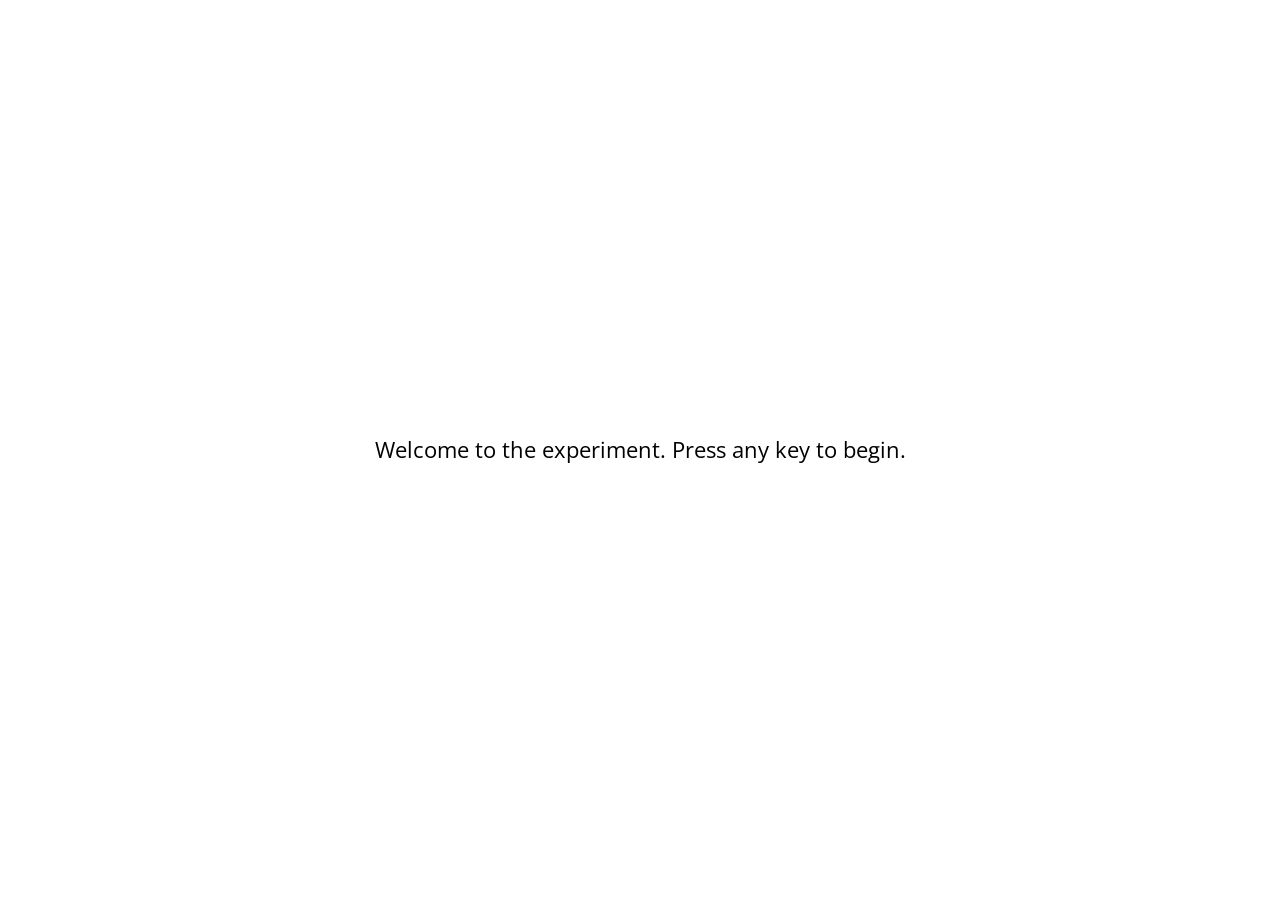
<file: static/jspsych/examples/demo-simple-rt-task.html>
<!DOCTYPE html>
<html>
  <head>
    <title>My experiment</title>
    <script src="../jspsych.js"></script>
    <script src="../plugins/jspsych-html-keyboard-response.js"></script>
    <script src="../plugins/jspsych-image-keyboard-response.js"></script>
    <link rel="stylesheet" href="../css/jspsych.css"></link>
  </head>
  <body></body>
  <script>

    /* create timeline */
    var timeline = [];

    /* define welcome message trial */
    var welcome_block = {
      type: "html-keyboard-response",
      stimulus: "Welcome to the experiment. Press any key to begin."
    };
    timeline.push(welcome_block);

    /* define instructions trial */
    var instructions = {
      type: "html-keyboard-response",
      stimulus: "<p>In this experiment, a circle will appear in the center " +
          "of the screen.</p><p>If the circle is <strong>blue</strong>, " +
          "press the letter F on the keyboard as fast as you can.</p>" +
          "<p>If the circle is <strong>orange</strong>, press the letter J " +
          "as fast as you can.</p>" +
          "<div style='width: 700px;'>"+
          "<div style='float: left;'><img src='img/blue.png'></img>" +
          "<p class='small'><strong>Press the F key</strong></p></div>" +
          "<div class='float: right;'><img src='img/orange.png'></img>" +
          "<p class='small'><strong>Press the J key</strong></p></div>" +
          "</div>"+
          "<p>Press any key to begin.</p>",
      post_trial_gap: 2000
    };
    timeline.push(instructions);

    /* test trials */

    var test_stimuli = [
      { stimulus: "img/blue.png", data: { test_part: 'test', correct_response: 'f' } },
      { stimulus: "img/orange.png", data: { test_part: 'test', correct_response: 'j' } }
    ];

    var fixation = {
      type: 'html-keyboard-response',
      stimulus: '<div style="font-size:60px;">+</div>',
      choices: jsPsych.NO_KEYS,
      trial_duration: function(){
        return jsPsych.randomization.sampleWithoutReplacement([250, 500, 750, 1000, 1250, 1500, 1750, 2000], 1)[0];
      },
      data: {test_part: 'fixation'}
    }

    var test = {
      type: "image-keyboard-response",
      stimulus: jsPsych.timelineVariable('stimulus'),
      choices: ['f', 'j'],
      data: jsPsych.timelineVariable('data'),
      on_finish: function(data){
        data.correct = data.key_press == jsPsych.pluginAPI.convertKeyCharacterToKeyCode(data.correct_response);
      },
    }

    var test_procedure = {
      timeline: [fixation, test],
      timeline_variables: test_stimuli,
      repetitions: 5,
      randomize_order: true
    }
    timeline.push(test_procedure);

    /* define debrief */

    var debrief_block = {
      type: "html-keyboard-response",
      stimulus: function() {

        var trials = jsPsych.data.get().filter({test_part: 'test'});
        var correct_trials = trials.filter({correct: true});
        var accuracy = Math.round(correct_trials.count() / trials.count() * 100);
        var rt = Math.round(correct_trials.select('rt').mean());

        return "<p>You responded correctly on "+accuracy+"% of the trials.</p>"+
        "<p>Your average response time was "+rt+"ms.</p>"+
        "<p>Press any key to complete the experiment. Thank you!</p>";

      }
    };
    timeline.push(debrief_block);

    /* start the experiment */
    jsPsych.init({
      timeline: timeline,
      on_finish: function() {
        jsPsych.data.displayData();
      }
    });
  </script>
</html>
</file>
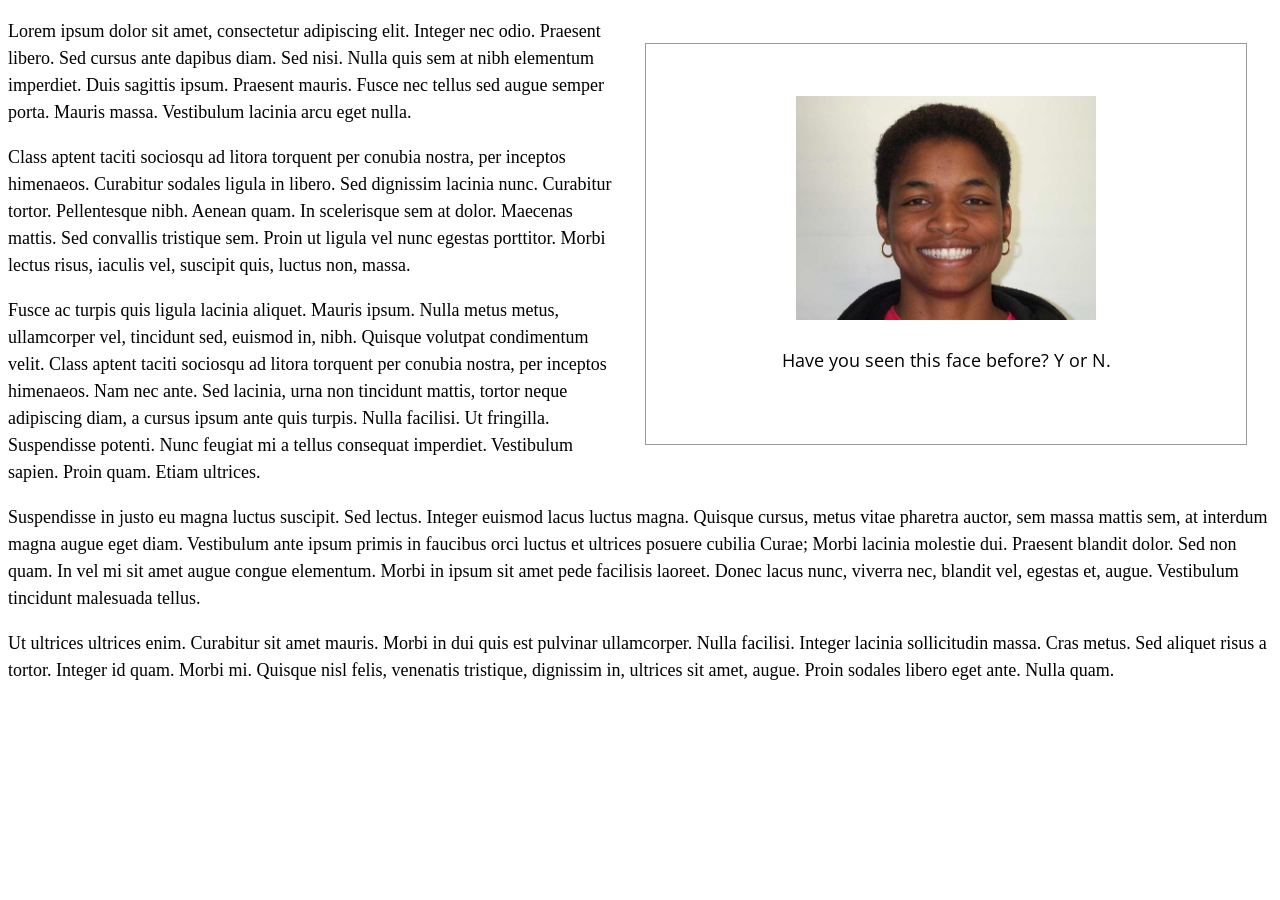
<file: static/jspsych/examples/display-element-to-embed-experiment.html>
<!DOCTYPE html>
<html>

<head>

  <script src="../jspsych.js"></script>
  <script src="../plugins/jspsych-image-keyboard-response.js"></script>
  <script src="../plugins/jspsych-html-keyboard-response.js"></script>
  <link rel="stylesheet" href="../css/jspsych.css"></link>
  <style>
    p { line-height: 1.5em; font-size: 18px; }
    img {
      width: 300px;
    }
    #jspsych-experiment { width: 600px; height: 400px; float: right; overflow: hidden; margin: 25px; border: 1px solid #999;}
  </style>
</head>

<body>
  <div id="jspsych-experiment"></div>
  <p>Lorem ipsum dolor sit amet, consectetur adipiscing elit. Integer nec odio. Praesent libero. Sed cursus ante dapibus diam. Sed nisi. Nulla quis sem at nibh elementum imperdiet. Duis sagittis ipsum. Praesent mauris. Fusce nec tellus sed augue semper porta. Mauris massa. Vestibulum lacinia arcu eget nulla. </p>

<p>Class aptent taciti sociosqu ad litora torquent per conubia nostra, per inceptos himenaeos. Curabitur sodales ligula in libero. Sed dignissim lacinia nunc. Curabitur tortor. Pellentesque nibh. Aenean quam. In scelerisque sem at dolor. Maecenas mattis. Sed convallis tristique sem. Proin ut ligula vel nunc egestas porttitor. Morbi lectus risus, iaculis vel, suscipit quis, luctus non, massa. </p>

<p>Fusce ac turpis quis ligula lacinia aliquet. Mauris ipsum. Nulla metus metus, ullamcorper vel, tincidunt sed, euismod in, nibh. Quisque volutpat condimentum velit. Class aptent taciti sociosqu ad litora torquent per conubia nostra, per inceptos himenaeos. Nam nec ante. Sed lacinia, urna non tincidunt mattis, tortor neque adipiscing diam, a cursus ipsum ante quis turpis. Nulla facilisi. Ut fringilla. Suspendisse potenti. Nunc feugiat mi a tellus consequat imperdiet. Vestibulum sapien. Proin quam. Etiam ultrices. </p>

<p>Suspendisse in justo eu magna luctus suscipit. Sed lectus. Integer euismod lacus luctus magna. Quisque cursus, metus vitae pharetra auctor, sem massa mattis sem, at interdum magna augue eget diam. Vestibulum ante ipsum primis in faucibus orci luctus et ultrices posuere cubilia Curae; Morbi lacinia molestie dui. Praesent blandit dolor. Sed non quam. In vel mi sit amet augue congue elementum. Morbi in ipsum sit amet pede facilisis laoreet. Donec lacus nunc, viverra nec, blandit vel, egestas et, augue. Vestibulum tincidunt malesuada tellus. </p>

<p>Ut ultrices ultrices enim. Curabitur sit amet mauris. Morbi in dui quis est pulvinar ullamcorper. Nulla facilisi. Integer lacinia sollicitudin massa. Cras metus. Sed aliquet risus a tortor. Integer id quam. Morbi mi. Quisque nisl felis, venenatis tristique, dignissim in, ultrices sit amet, augue. Proin sodales libero eget ante. Nulla quam. </p>
</body>


<script>
  var trial_1 = {
    type: 'image-keyboard-response',
    stimulus: 'img/happy_face_1.jpg',
    choices: [89, 78], // Y or N
    prompt: '<p>Have you seen this face before? Y or N.</p>'
  }

  var trial_2 = {
    type: 'image-keyboard-response',
    stimulus: 'img/happy_face_2.jpg',
    choices: [89, 78], // Y or N
    timing_response: 5000,
    prompt: '<p>Have you seen this face before? Y or N. (5s time limit).</p>'
  }

  var trial_3 = {
    type: 'html-keyboard-response',
    choices: jsPsych.NO_KEYS, // Y or N
    timing_response: 5000,
    prompt: '<p>No response allowed. 5s wait.</p>',
    stimulus: '<p>:)</p>',
    is_html: true
  }

  var node = {
    type: 'html-keyboard-response',
    timeline: [trial_1, trial_2, trial_3],
  }


  jsPsych.init({
    timeline: [node],
    display_element: 'jspsych-experiment',
    on_finish: function() {
      jsPsych.data.displayData();
    },
    default_iti: 250
  });
</script>

</html>
</file>
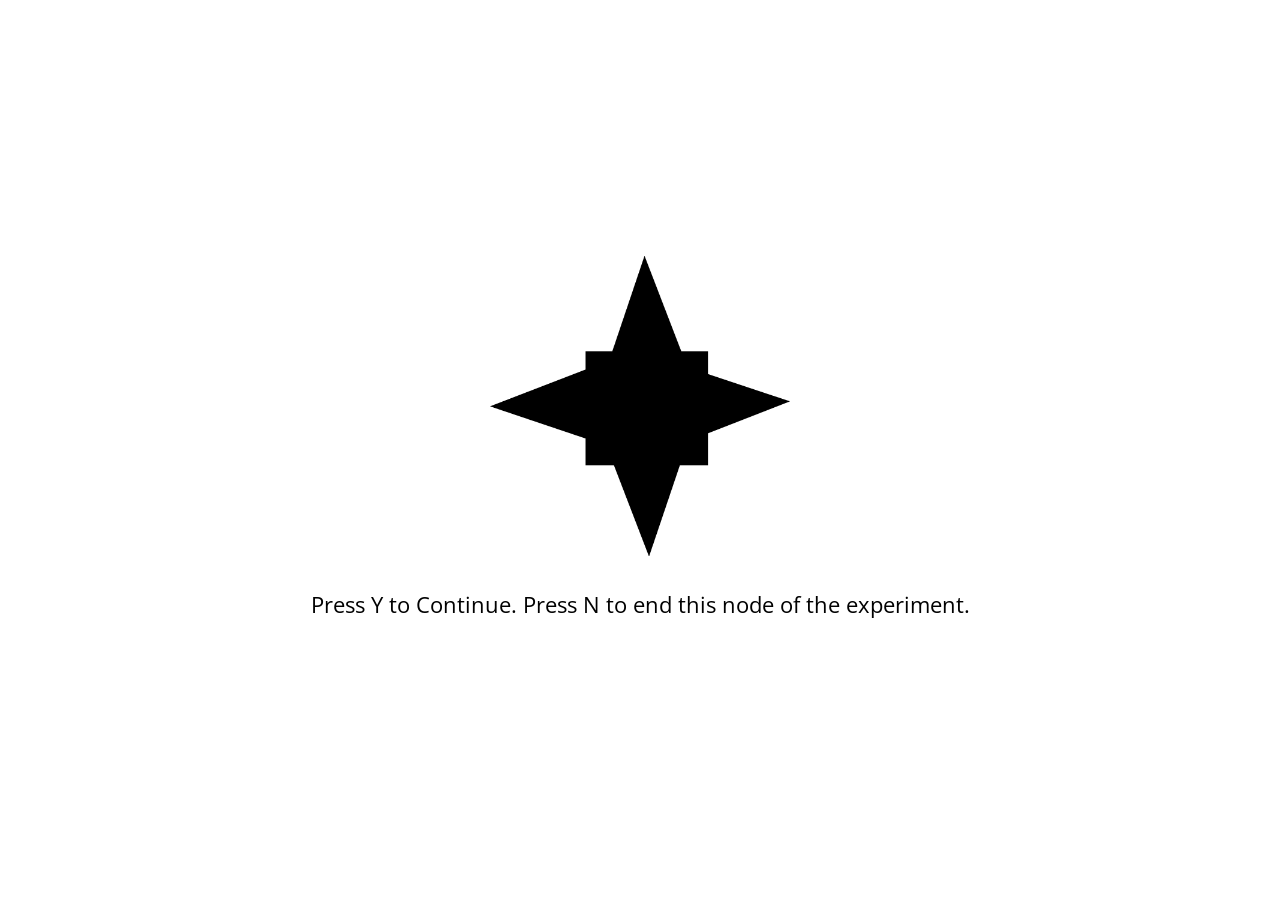
<file: static/jspsych/examples/end-active-node.html>
<!DOCTYPE html>
<html>

<head>

  <script src="../jspsych.js"></script>
  <script src="../plugins/jspsych-html-keyboard-response.js"></script>
  <script src="../plugins/jspsych-image-keyboard-response.js"></script>
  <link rel="stylesheet" href="../css/jspsych.css"></link>
  <style>
    img {
      width: 300px;
    }
  </style>
</head>
<body></body>
<script>
  var images = ["img/1.gif", "img/2.gif", "img/3.gif", "img/4.gif", "img/5.gif", "img/6.gif", "img/7.gif", "img/8.gif", "img/9.gif", "img/10.gif"];

  var trials = [];
  for (var i = 0; i < images.length; i++) {
    trials.push({
      stimulus: images[i]
    });
  }

  var block = {
    type: 'image-keyboard-response',
    choices: [89, 78], // Y or N
    prompt: '<p>Press Y to Continue. Press N to end this node of the experiment.</p>',
    on_finish: function(data) {
      if (data.key_press == 78) {
        jsPsych.endCurrentTimeline();
      }
    },
    timeline: trials
  }

  var after_block = {
    type: 'html-keyboard-response',
    stimulus: '<p>The next node</p>',
  }

  jsPsych.init({
    timeline: [block, after_block],
    on_finish: function() {
      jsPsych.data.displayData();
    }
  });
</script>

</html>
</file>
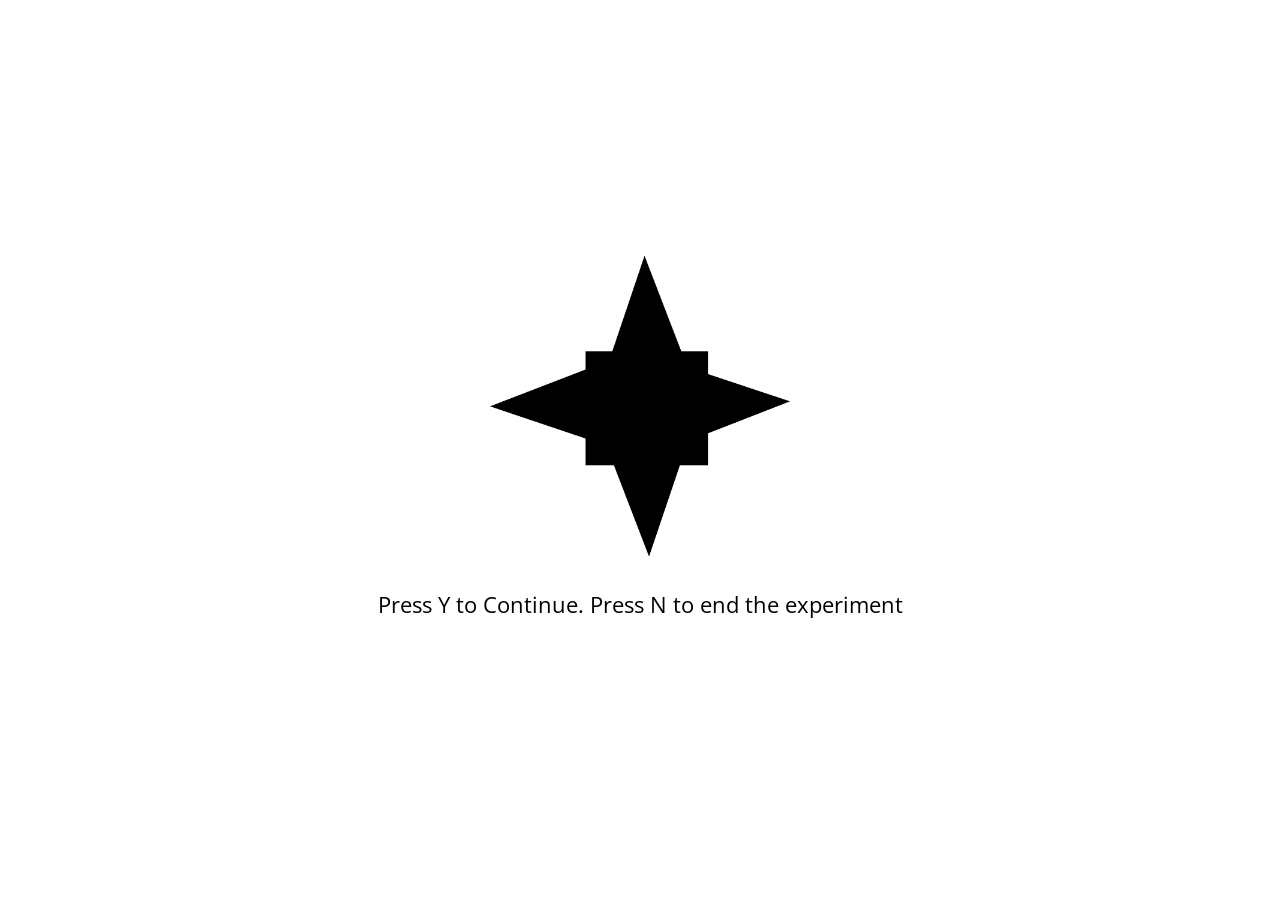
<file: static/jspsych/examples/end-experiment.html>
<!DOCTYPE html>
<html>

<head>
  <script src="../jspsych.js"></script>
  <script src="../plugins/jspsych-image-keyboard-response.js"></script>
  <link rel="stylesheet" href="../css/jspsych.css"></link>
  <style>
    img {
      width: 300px;
    }
  </style>
</head>
<body></body>
<script>
  var images = ["img/1.gif", "img/2.gif", "img/3.gif", "img/4.gif", "img/5.gif", "img/6.gif", "img/7.gif", "img/8.gif", "img/9.gif", "img/10.gif"];

  var trials = [];
  for (var i = 0; i < images.length; i++) {
    trials.push({
      stimulus: images[i]
    });
  }

  var block = {
    type: 'image-keyboard-response',
    choices: [89, 78], // Y or N
    prompt: '<p>Press Y to Continue. Press N to end the experiment</p>',
    on_finish: function(data) {
      if (data.key_press == 78) {
        jsPsych.endExperiment('The experiment was ended. This is the end message.');
      }
    },
    timeline: trials
  }


  jsPsych.init({
    timeline: [block]
  });
</script>

</html>
</file>
<file: static/jspsych/css/jspsych.css>
/*
 * CSS for jsPsych experiments.
 *
 * This stylesheet provides minimal styling to make jsPsych
 * experiments look polished without any additional styles.
 */

 @import url(https://fonts.googleapis.com/css?family=Open+Sans:400italic,700italic,400,700);

/* Container holding jsPsych content */

 .jspsych-display-element {
   display: flex;
   flex-direction: column;
   overflow-y: auto;
 }

 .jspsych-display-element:focus {
   outline: none;
 }

 .jspsych-content-wrapper {
   display: flex;
   margin: auto;
   flex: 1 1 100%;
   width: 100%;
 }

 .jspsych-content {
   max-width: 95%; /* this is mainly an IE 10-11 fix */
   text-align: center;
   margin: auto; /* this is for overflowing content */
 }

 .jspsych-top {
   align-items: flex-start;
 }

 .jspsych-middle {
   align-items: center;
 }

/* fonts and type */

.jspsych-display-element {
  font-family: 'Open Sans', 'Arial', sans-serif;
  font-size: 22px;
  line-height: 1.6em;
}

/* Form elements like input fields and buttons */

.jspsych-display-element input[type="text"] {
  font-family: 'Open Sans', 'Arial', sans-serif;
  font-size: 16px;
}

/* borrowing Bootstrap style for btn elements, but combining styles a bit */
.jspsych-btn {
  display: inline-block;
  padding: 6px 12px;
  margin: 0px;
  font-size: 14px;
  font-weight: 400;
  font-family: 'Open Sans', 'Arial', sans-serif;
  cursor: pointer;
  line-height: 1.4;
  text-align: center;
  white-space: nowrap;
  vertical-align: middle;
  background-image: none;
  border: 1px solid transparent;
  border-radius: 4px;
  color: #333;
  background-color: #fff;
  border-color: #ccc;
}

.jspsych-btn:hover {
  background-color: #ddd;
  border-color: #aaa;
}

.jspsych-btn:disabled {
  background-color: #eee;
  color: #aaa;
  border-color: #ccc;
  cursor: not-allowed;
}

/* jsPsych progress bar */

#jspsych-progressbar-container {
  color: #555;
  border-bottom: 1px solid #dedede;
  background-color: #f9f9f9;
  margin-bottom: 1em;
  text-align: center;
  padding: 8px 0px;
  width: 100%;
  line-height: 1em;
}
#jspsych-progressbar-container span {
  font-size: 14px;
  padding-right: 14px;
}
#jspsych-progressbar-outer {
  background-color: #eee;
  width: 50%;
  margin: auto;
  height: 14px;
  display: inline-block;
  vertical-align: middle;
  box-shadow: inset 0 1px 2px rgba(0,0,0,0.1);
}
#jspsych-progressbar-inner {
  background-color: #aaa;
  width: 0%;
  height: 100%;
}

/* Control appearance of jsPsych.data.displayData() */
#jspsych-data-display {
  text-align: left;
}
</file>
<file: aws/app/static/jspsych/css/jspsych.css>
/*
 * CSS for jsPsych experiments.
 *
 * This stylesheet provides minimal styling to make jsPsych
 * experiments look polished without any additional styles.
 */

 @import url(https://fonts.googleapis.com/css?family=Open+Sans:400italic,700italic,400,700);

/* Container holding jsPsych content */

 .jspsych-display-element {
   display: flex;
   flex-direction: column;
   overflow-y: auto;
 }

 .jspsych-display-element:focus {
   outline: none;
 }

 .jspsych-content-wrapper {
   display: flex;
   margin: auto;
   flex: 1 1 100%;
   width: 100%;
 }

 .jspsych-content {
   max-width: 95%; /* this is mainly an IE 10-11 fix */
   text-align: center;
   margin: auto; /* this is for overflowing content */
 }

 .jspsych-top {
   align-items: flex-start;
 }

 .jspsych-middle {
   align-items: center;
 }

/* fonts and type */

.jspsych-display-element {
  font-family: 'Open Sans', 'Arial', sans-serif;
  font-size: 22px;
  line-height: 1.6em;
}

/* Form elements like input fields and buttons */

.jspsych-display-element input[type="text"] {
  font-family: 'Open Sans', 'Arial', sans-serif;
  font-size: 16px;
}

/* borrowing Bootstrap style for btn elements, but combining styles a bit */
.jspsych-btn {
  display: inline-block;
  padding: 6px 12px;
  margin: 0px;
  font-size: 14px;
  font-weight: 400;
  font-family: 'Open Sans', 'Arial', sans-serif;
  cursor: pointer;
  line-height: 1.4;
  text-align: center;
  white-space: nowrap;
  vertical-align: middle;
  background-image: none;
  border: 1px solid transparent;
  border-radius: 4px;
  color: #333;
  background-color: #fff;
  border-color: #ccc;
}

.jspsych-btn:hover {
  background-color: #ddd;
  border-color: #aaa;
}

.jspsych-btn:disabled {
  background-color: #eee;
  color: #aaa;
  border-color: #ccc;
  cursor: not-allowed;
}

/* jsPsych progress bar */

#jspsych-progressbar-container {
  color: #555;
  border-bottom: 1px solid #dedede;
  background-color: #f9f9f9;
  margin-bottom: 1em;
  text-align: center;
  padding: 8px 0px;
  width: 100%;
  line-height: 1em;
}
#jspsych-progressbar-container span {
  font-size: 14px;
  padding-right: 14px;
}
#jspsych-progressbar-outer {
  background-color: #eee;
  width: 50%;
  margin: auto;
  height: 14px;
  display: inline-block;
  vertical-align: middle;
  box-shadow: inset 0 1px 2px rgba(0,0,0,0.1);
}
#jspsych-progressbar-inner {
  background-color: #aaa;
  width: 0%;
  height: 100%;
}

/* Control appearance of jsPsych.data.displayData() */
#jspsych-data-display {
  text-align: left;
}
</file>
